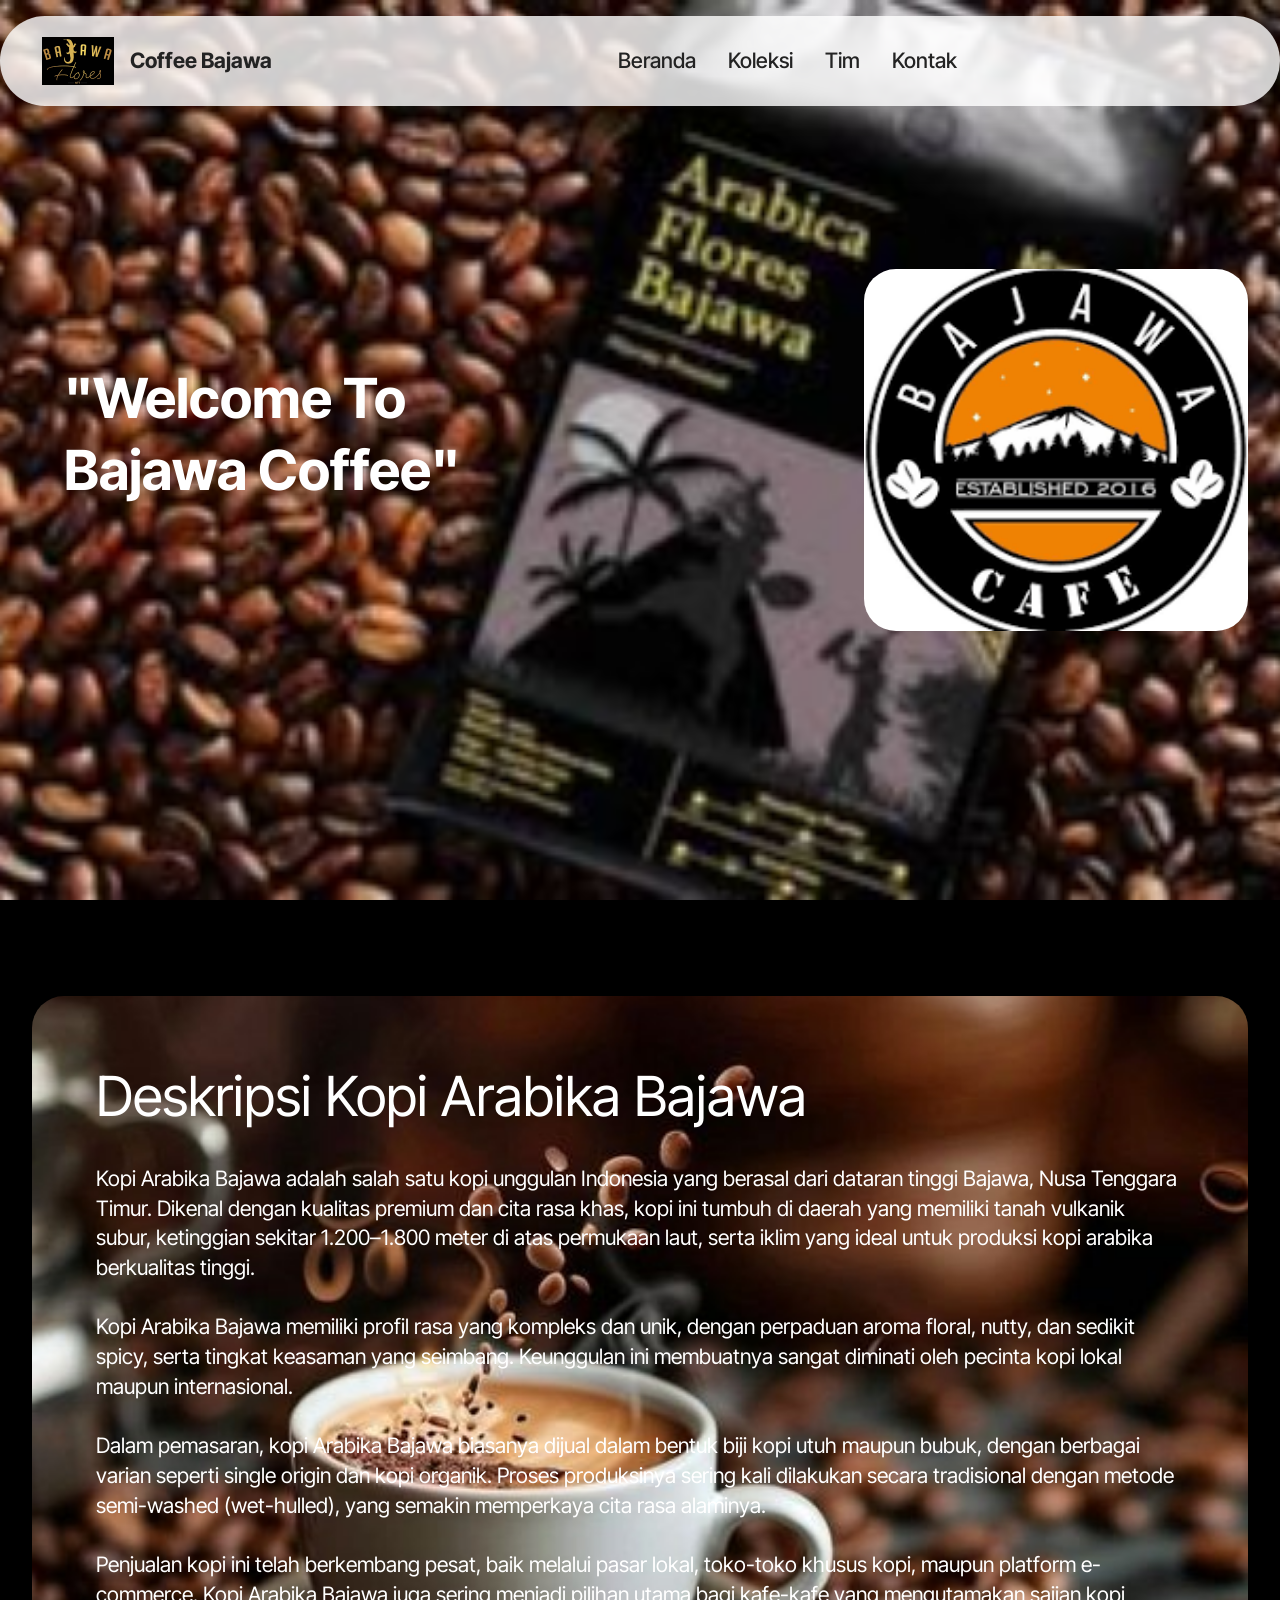
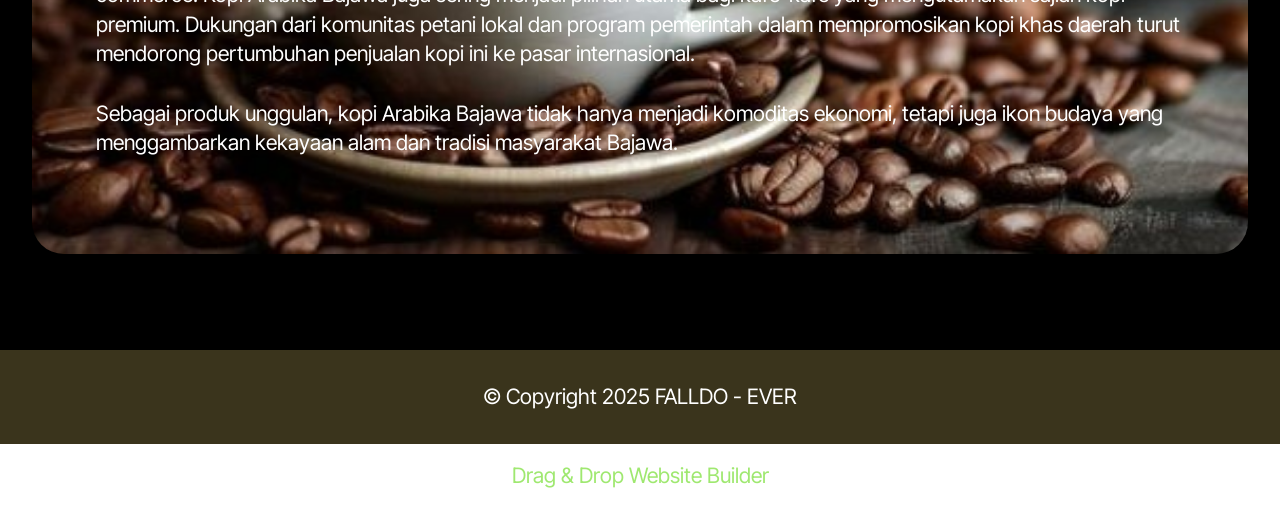
<file: index.html>
<!DOCTYPE html>
<html  >
<head>
  <!-- Site made with Mobirise Website Builder v5.9.24, https://mobirise.com -->
  <meta charset="UTF-8">
  <meta http-equiv="X-UA-Compatible" content="IE=edge">
  <meta name="generator" content="Mobirise v5.9.24, mobirise.com">
  <meta name="viewport" content="width=device-width, initial-scale=1, minimum-scale=1">
  <link rel="shortcut icon" href="assets/images/1.png" type="image/x-icon">
  <meta name="description" content="">
  
  
  <title>Home</title>
  <link rel="stylesheet" href="assets/web/assets/mobirise-icons2/mobirise2.css">
  <link rel="stylesheet" href="assets/bootstrap/css/bootstrap.min.css">
  <link rel="stylesheet" href="assets/bootstrap/css/bootstrap-grid.min.css">
  <link rel="stylesheet" href="assets/bootstrap/css/bootstrap-reboot.min.css">
  <link rel="stylesheet" href="assets/dropdown/css/style.css">
  <link rel="stylesheet" href="assets/theme/css/style.css">
  <link rel="preload" href="https://fonts.googleapis.com/css2?family=Inter+Tight:wght@400;700&display=swap&display=swap" as="style" onload="this.onload=null;this.rel='stylesheet'">
  <noscript><link rel="stylesheet" href="https://fonts.googleapis.com/css2?family=Inter+Tight:wght@400;700&display=swap&display=swap"></noscript>
  <link rel="preload" as="style" href="assets/mobirise/css/mbr-additional.css?v=gW2Omu"><link rel="stylesheet" href="assets/mobirise/css/mbr-additional.css?v=gW2Omu" type="text/css">

  
  
  
</head>
<body>
  
  <section data-bs-version="5.1" class="menu menu2 cid-uAMc9OG5xo" once="menu" id="menu02-3">
	

	<nav class="navbar navbar-dropdown navbar-fixed-top navbar-expand-lg">
		<div class="container">
			<div class="navbar-brand">
				<span class="navbar-logo">
					<a href="index.html">
						<img src="assets/images/1.png" alt="Mobirise Website Builder" style="height: 3rem;">
					</a>
				</span>
				<span class="navbar-caption-wrap"><a class="navbar-caption text-black text-primary display-4" href="index.html">Coffee Bajawa</a></span>
			</div>
			<button class="navbar-toggler" type="button" data-toggle="collapse" data-bs-toggle="collapse" data-target="#navbarSupportedContent" data-bs-target="#navbarSupportedContent" aria-controls="navbarNavAltMarkup" aria-expanded="false" aria-label="Toggle navigation">
				<div class="hamburger">
					<span></span>
					<span></span>
					<span></span>
					<span></span>
				</div>
			</button>
			<div class="collapse navbar-collapse" id="navbarSupportedContent">
				<ul class="navbar-nav nav-dropdown nav-right" data-app-modern-menu="true"><li class="nav-item"><a class="nav-link link text-black text-primary display-4" href="index.html">Beranda</a></li><li class="nav-item">
						<a class="nav-link link text-black text-primary display-4" href="page1.html" aria-expanded="false">Koleksi</a>
					</li>
					<li class="nav-item">
						<a class="nav-link link text-black text-primary display-4" href="page2.html">Tim</a>
					</li><li class="nav-item">
						<a class="nav-link link text-black text-primary display-4" href="page3.html">Kontak</a>
					</li></ul>
				
				
			</div>
		</div>
	</nav>
</section>

<section data-bs-version="5.1" class="header1 cid-uAMaqvHC6r mbr-fullscreen" id="header01-1">
	

	
	

	<div class="container">
		<div class="row justify-content-center">
			<div class="col-12 col-md-12 col-lg-4 image-wrapper">
				<img class="w-100" src="assets/images/download.png" alt="Mobirise Website Builder">
			</div>
			<div class="col-12 col-lg col-md-12">
				<div class="text-wrapper align-left">
					<h1 class="mbr-section-title mbr-fonts-style mb-4 display-2"><strong>"Welcome To</strong><br><strong>Bajawa Coffee"</strong></h1>
					
					
				</div>
			</div>
		</div>
	</div>
</section>

<section data-bs-version="5.1" class="header15 cid-uAMfK8FMJm" id="header15-9">
	

	
	
	<div class="container">
		<div class="row justify-content-center">
			<div class="card col-12 col-lg-12">
				<div class="card-wrapper wrap">
					<div class="card-box align-center">
						<h1 class="card-title mbr-fonts-style mb-4 display-2">Deskripsi Kopi Arabika Bajawa</h1>
						<p class="mbr-text mbr-fonts-style mb-4 display-7">Kopi Arabika Bajawa adalah salah satu kopi unggulan Indonesia yang berasal dari dataran tinggi Bajawa, Nusa Tenggara Timur. Dikenal dengan kualitas premium dan cita rasa khas, kopi ini tumbuh di daerah yang memiliki tanah vulkanik subur, ketinggian sekitar 1.200–1.800 meter di atas permukaan laut, serta iklim yang ideal untuk produksi kopi arabika berkualitas tinggi.
<br>
<br>Kopi Arabika Bajawa memiliki profil rasa yang kompleks dan unik, dengan perpaduan aroma floral, nutty, dan sedikit spicy, serta tingkat keasaman yang seimbang. Keunggulan ini membuatnya sangat diminati oleh pecinta kopi lokal maupun internasional.
<br>
<br>Dalam pemasaran, kopi Arabika Bajawa biasanya dijual dalam bentuk biji kopi utuh maupun bubuk, dengan berbagai varian seperti single origin dan kopi organik. Proses produksinya sering kali dilakukan secara tradisional dengan metode semi-washed (wet-hulled), yang semakin memperkaya cita rasa alaminya.
<br>
<br>Penjualan kopi ini telah berkembang pesat, baik melalui pasar lokal, toko-toko khusus kopi, maupun platform e-commerce. Kopi Arabika Bajawa juga sering menjadi pilihan utama bagi kafe-kafe yang mengutamakan sajian kopi premium. Dukungan dari komunitas petani lokal dan program pemerintah dalam mempromosikan kopi khas daerah turut mendorong pertumbuhan penjualan kopi ini ke pasar internasional.
<br>
<br>Sebagai produk unggulan, kopi Arabika Bajawa tidak hanya menjadi komoditas ekonomi, tetapi juga ikon budaya yang menggambarkan kekayaan alam dan tradisi masyarakat Bajawa.</p>
						
					</div>
				</div>
			</div>
		</div>
	</div>
</section>

<section data-bs-version="5.1" class="footer4 cid-uAMogsnRAL" once="footers" id="footer04-d">

    

    

    <div class="container">
        <div class="media-container-row align-center mbr-white">
            <div class="col-12">
                <p class="mbr-text mb-0 mbr-fonts-style display-7">
                    © Copyright 2025 FALLDO - EVER</p>
            </div>
        </div>
    </div>
</section><section class="display-7" style="padding: 0;align-items: center;justify-content: center;flex-wrap: wrap;    align-content: center;display: flex;position: relative;height: 4rem;"><a href="https://mobiri.se/3613854" style="flex: 1 1;height: 4rem;position: absolute;width: 100%;z-index: 1;"><img alt="" style="height: 4rem;" src="[data-uri]"></a><p style="margin: 0;text-align: center;" class="display-7">&#8204;</p><a style="z-index:1" href="https://mobirise.com/drag-drop-website-builder.html">Drag & Drop Website Builder</a></section><script src="assets/bootstrap/js/bootstrap.bundle.min.js"></script>  <script src="assets/smoothscroll/smooth-scroll.js"></script>  <script src="assets/ytplayer/index.js"></script>  <script src="assets/dropdown/js/navbar-dropdown.js"></script>  <script src="assets/theme/js/script.js"></script>  
  
  
</body>
</html>
</file>
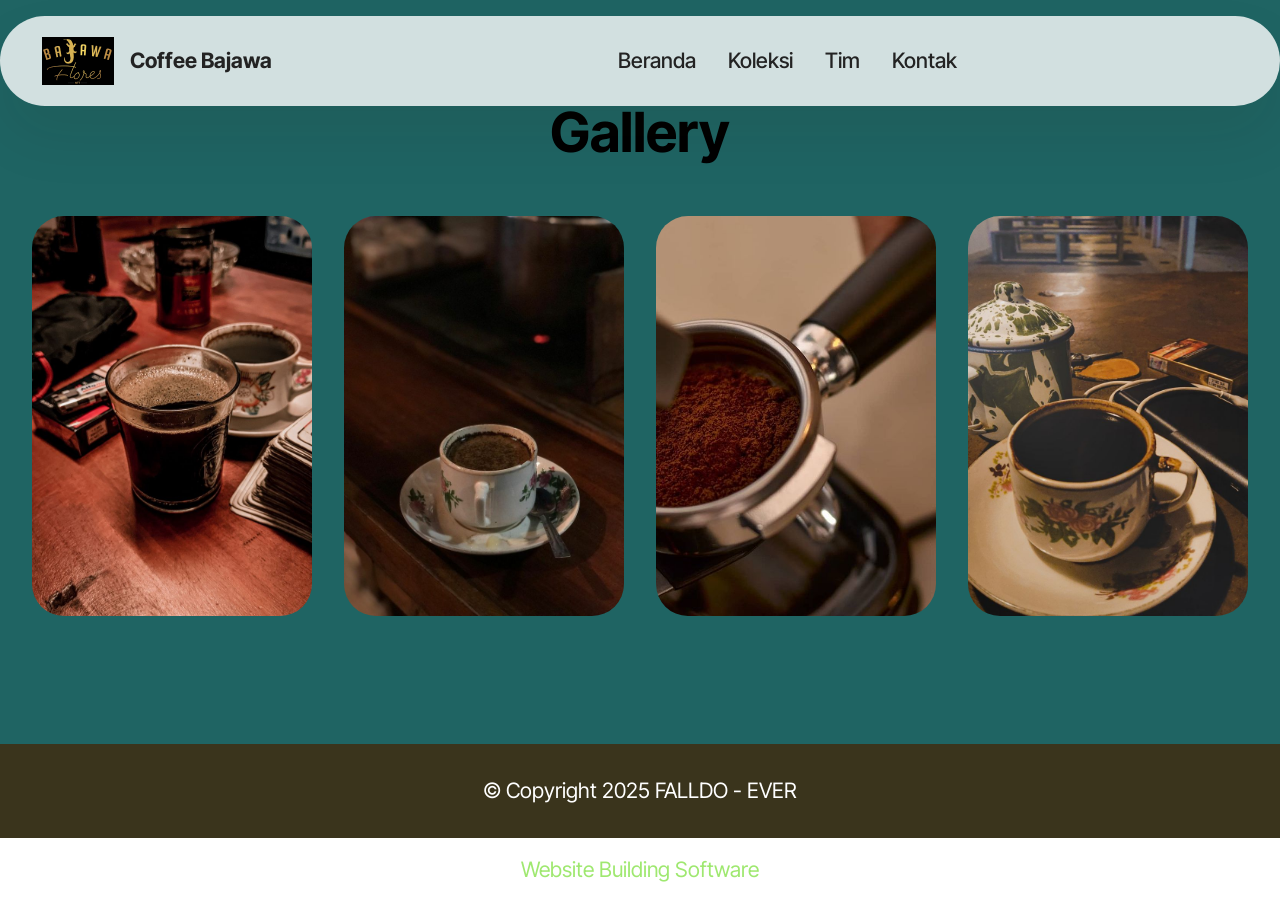
<file: page1.html>
<!DOCTYPE html>
<html  >
<head>
  <!-- Site made with Mobirise Website Builder v5.9.24, https://mobirise.com -->
  <meta charset="UTF-8">
  <meta http-equiv="X-UA-Compatible" content="IE=edge">
  <meta name="generator" content="Mobirise v5.9.24, mobirise.com">
  <meta name="viewport" content="width=device-width, initial-scale=1, minimum-scale=1">
  <link rel="shortcut icon" href="assets/images/1.png" type="image/x-icon">
  <meta name="description" content="">
  
  
  <title>About</title>
  <link rel="stylesheet" href="assets/web/assets/mobirise-icons2/mobirise2.css">
  <link rel="stylesheet" href="assets/bootstrap/css/bootstrap.min.css">
  <link rel="stylesheet" href="assets/bootstrap/css/bootstrap-grid.min.css">
  <link rel="stylesheet" href="assets/bootstrap/css/bootstrap-reboot.min.css">
  <link rel="stylesheet" href="assets/dropdown/css/style.css">
  <link rel="stylesheet" href="assets/theme/css/style.css">
  <link rel="preload" href="https://fonts.googleapis.com/css2?family=Inter+Tight:wght@400;700&display=swap&display=swap" as="style" onload="this.onload=null;this.rel='stylesheet'">
  <noscript><link rel="stylesheet" href="https://fonts.googleapis.com/css2?family=Inter+Tight:wght@400;700&display=swap&display=swap"></noscript>
  <link rel="preload" as="style" href="assets/mobirise/css/mbr-additional.css?v=wEfHeg"><link rel="stylesheet" href="assets/mobirise/css/mbr-additional.css?v=wEfHeg" type="text/css">

  
  
  
</head>
<body>
  
  <section data-bs-version="5.1" class="menu menu2 cid-uAMc9OG5xo" once="menu" id="menu02-5">
	

	<nav class="navbar navbar-dropdown navbar-fixed-top navbar-expand-lg">
		<div class="container">
			<div class="navbar-brand">
				<span class="navbar-logo">
					<a href="index.html">
						<img src="assets/images/1.png" alt="Mobirise Website Builder" style="height: 3rem;">
					</a>
				</span>
				<span class="navbar-caption-wrap"><a class="navbar-caption text-black text-primary display-4" href="index.html">Coffee Bajawa</a></span>
			</div>
			<button class="navbar-toggler" type="button" data-toggle="collapse" data-bs-toggle="collapse" data-target="#navbarSupportedContent" data-bs-target="#navbarSupportedContent" aria-controls="navbarNavAltMarkup" aria-expanded="false" aria-label="Toggle navigation">
				<div class="hamburger">
					<span></span>
					<span></span>
					<span></span>
					<span></span>
				</div>
			</button>
			<div class="collapse navbar-collapse" id="navbarSupportedContent">
				<ul class="navbar-nav nav-dropdown nav-right" data-app-modern-menu="true"><li class="nav-item"><a class="nav-link link text-black text-primary display-4" href="index.html">Beranda</a></li><li class="nav-item">
						<a class="nav-link link text-black text-primary display-4" href="page1.html" aria-expanded="false">Koleksi</a>
					</li>
					<li class="nav-item">
						<a class="nav-link link text-black text-primary display-4" href="page2.html">Tim</a>
					</li><li class="nav-item">
						<a class="nav-link link text-black text-primary display-4" href="page3.html">Kontak</a>
					</li></ul>
				
				
			</div>
		</div>
	</nav>
</section>

<section data-bs-version="5.1" class="gallery3 cid-uAMiYoO1dr" id="gallery03-a">
    
    
    <div class="container-fluid">
      <div class="row justify-content-center">
        <div class="col-12 content-head">
          <div class="mbr-section-head mb-5">
            <h4 class="mbr-section-title mbr-fonts-style align-center mb-0 display-2">
              <strong>Gallery</strong>
            </h4>
            
          </div>
        </div>
      </div>
      <div class="row">
        <div class="item features-image col-12 col-md-6 col-lg-3">
          <div class="item-wrapper">
            <div class="item-img">
              <img src="assets/images/coffe-time.jpg" alt="Mobirise Website Builder" title="" data-slide-to="0" data-bs-slide-to="0">
            </div>
            
          </div>
        </div>
        <div class="item features-image col-12 col-md-6 col-lg-3">
          <div class="item-wrapper">
            <div class="item-img">
              <img src="assets/images/kopi.jpg" alt="Mobirise Website Builder" title="" data-slide-to="1" data-bs-slide-to="1">
            </div>
            
          </div>
        </div>
        <div class="item features-image col-12 col-md-6 col-lg-3">
          <div class="item-wrapper">
            <div class="item-img">
              <img src="assets/images/kopi-lasi.jpg" alt="Mobirise Website Builder" title="" data-slide-to="2" data-bs-slide-to="2">
            </div>
            
          </div>
        </div>
        <div class="item features-image col-12 col-md-6 col-lg-3">
          <div class="item-wrapper">
            <div class="item-img">
              <img src="assets/images/6e9d6181-9788-4c70-bece-21c8b3c07373.jpg" alt="Mobirise Website Builder" title="" data-slide-to="3" data-bs-slide-to="3">
            </div>
            
          </div>
        </div>
      </div>
    </div>
  </section>

<section data-bs-version="5.1" class="footer4 cid-uAMogsnRAL" once="footers" id="footer04-d">

    

    

    <div class="container">
        <div class="media-container-row align-center mbr-white">
            <div class="col-12">
                <p class="mbr-text mb-0 mbr-fonts-style display-7">
                    © Copyright 2025 FALLDO - EVER</p>
            </div>
        </div>
    </div>
</section><section class="display-7" style="padding: 0;align-items: center;justify-content: center;flex-wrap: wrap;    align-content: center;display: flex;position: relative;height: 4rem;"><a href="https://mobiri.se/3613854" style="flex: 1 1;height: 4rem;position: absolute;width: 100%;z-index: 1;"><img alt="" style="height: 4rem;" src="[data-uri]"></a><p style="margin: 0;text-align: center;" class="display-7">&#8204;</p><a style="z-index:1" href="https://mobirise.com"> Website Building Software</a></section><script src="assets/bootstrap/js/bootstrap.bundle.min.js"></script>  <script src="assets/smoothscroll/smooth-scroll.js"></script>  <script src="assets/ytplayer/index.js"></script>  <script src="assets/dropdown/js/navbar-dropdown.js"></script>  <script src="assets/theme/js/script.js"></script>  
  
  
</body>
</html>
</file>
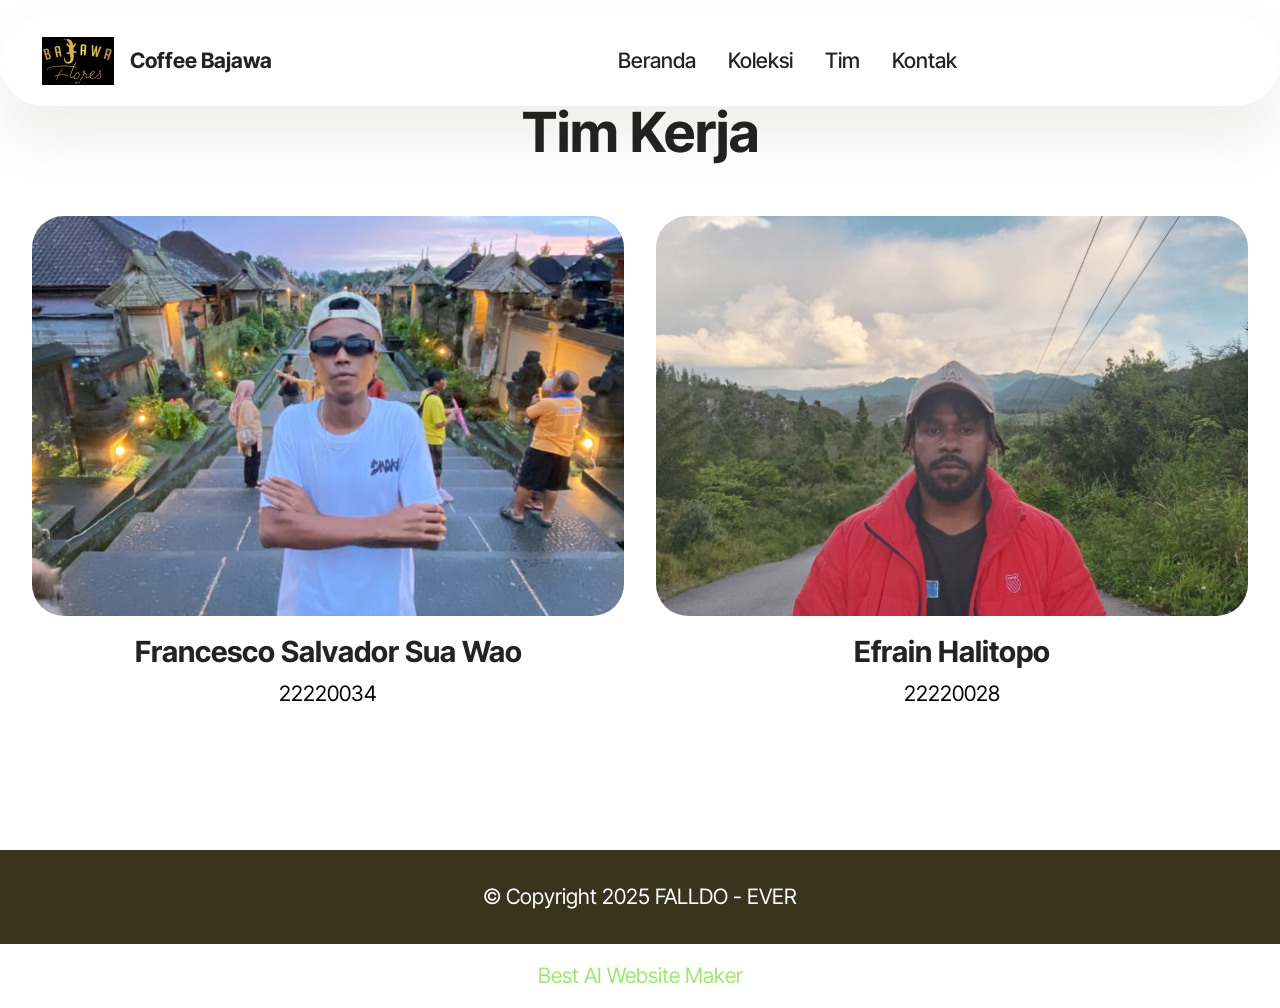
<file: page2.html>
<!DOCTYPE html>
<html  >
<head>
  <!-- Site made with Mobirise Website Builder v5.9.24, https://mobirise.com -->
  <meta charset="UTF-8">
  <meta http-equiv="X-UA-Compatible" content="IE=edge">
  <meta name="generator" content="Mobirise v5.9.24, mobirise.com">
  <meta name="viewport" content="width=device-width, initial-scale=1, minimum-scale=1">
  <link rel="shortcut icon" href="assets/images/1.png" type="image/x-icon">
  <meta name="description" content="">
  
  
  <title>Services</title>
  <link rel="stylesheet" href="assets/web/assets/mobirise-icons2/mobirise2.css">
  <link rel="stylesheet" href="assets/bootstrap/css/bootstrap.min.css">
  <link rel="stylesheet" href="assets/bootstrap/css/bootstrap-grid.min.css">
  <link rel="stylesheet" href="assets/bootstrap/css/bootstrap-reboot.min.css">
  <link rel="stylesheet" href="assets/dropdown/css/style.css">
  <link rel="stylesheet" href="assets/theme/css/style.css">
  <link rel="preload" href="https://fonts.googleapis.com/css2?family=Inter+Tight:wght@400;700&display=swap&display=swap" as="style" onload="this.onload=null;this.rel='stylesheet'">
  <noscript><link rel="stylesheet" href="https://fonts.googleapis.com/css2?family=Inter+Tight:wght@400;700&display=swap&display=swap"></noscript>
  <link rel="preload" as="style" href="assets/mobirise/css/mbr-additional.css?v=zG0lal"><link rel="stylesheet" href="assets/mobirise/css/mbr-additional.css?v=zG0lal" type="text/css">

  
  
  
</head>
<body>
  
  <section data-bs-version="5.1" class="menu menu2 cid-uAMc9OG5xo" once="menu" id="menu02-6">
	

	<nav class="navbar navbar-dropdown navbar-fixed-top navbar-expand-lg">
		<div class="container">
			<div class="navbar-brand">
				<span class="navbar-logo">
					<a href="index.html">
						<img src="assets/images/1.png" alt="Mobirise Website Builder" style="height: 3rem;">
					</a>
				</span>
				<span class="navbar-caption-wrap"><a class="navbar-caption text-black text-primary display-4" href="index.html">Coffee Bajawa</a></span>
			</div>
			<button class="navbar-toggler" type="button" data-toggle="collapse" data-bs-toggle="collapse" data-target="#navbarSupportedContent" data-bs-target="#navbarSupportedContent" aria-controls="navbarNavAltMarkup" aria-expanded="false" aria-label="Toggle navigation">
				<div class="hamburger">
					<span></span>
					<span></span>
					<span></span>
					<span></span>
				</div>
			</button>
			<div class="collapse navbar-collapse" id="navbarSupportedContent">
				<ul class="navbar-nav nav-dropdown nav-right" data-app-modern-menu="true"><li class="nav-item"><a class="nav-link link text-black text-primary display-4" href="index.html">Beranda</a></li><li class="nav-item">
						<a class="nav-link link text-black text-primary display-4" href="page1.html" aria-expanded="false">Koleksi</a>
					</li>
					<li class="nav-item">
						<a class="nav-link link text-black text-primary display-4" href="page2.html">Tim</a>
					</li><li class="nav-item">
						<a class="nav-link link text-black text-primary display-4" href="page3.html">Kontak</a>
					</li></ul>
				
				
			</div>
		</div>
	</nav>
</section>

<section data-bs-version="5.1" class="people03 cid-uAMknpVL3n" id="people03-b">
	
	
	<div class="container">
		<div class="row justify-content-center">
			<div class="col-12 content-head">
				<div class="mbr-section-head mb-5">
					<h4 class="mbr-section-title mbr-fonts-style align-center mb-0 display-2">
						<strong>Tim Kerja</strong></h4>
					
				</div>
			</div>
		</div>
		<div class="row">
			<div class="item features-image col-12 col-md-6 col-lg-6">
				<div class="item-wrapper">
					<div class="item-img mb-3">
						<img src="assets/images/whatsapp-image-2025-01-24-at-00.56.09-1.jpeg" alt="Mobirise Website Builder" title="">
					</div>
					<div class="item-content align-left">
						<h5 class="item-title mbr-fonts-style display-5"><strong>Francesco Salvador Sua Wao</strong></h5>
						<h6 class="item-subtitle mbr-fonts-style mb-3 display-7">22220034</h6>
						
					</div>
					
				</div>
			</div>
			<div class="item features-image col-12 col-md-6 col-lg-6">
				<div class="item-wrapper">
					<div class="item-img mb-3">
						<img src="assets/images/whatsapp-image-2025-01-24-at-13.59.15.jpeg" alt="Mobirise Website Builder" title="">
					</div>
					<div class="item-content align-left">
						<h5 class="item-title mbr-fonts-style display-5"><strong>Efrain Halitopo</strong></h5>
						<h6 class="item-subtitle mbr-fonts-style mb-3 display-7">22220028</h6>
						
					</div>
					
				</div>
			</div>
			
		</div>
	</div>
</section>

<section data-bs-version="5.1" class="footer4 cid-uAMogsnRAL" once="footers" id="footer04-d">

    

    

    <div class="container">
        <div class="media-container-row align-center mbr-white">
            <div class="col-12">
                <p class="mbr-text mb-0 mbr-fonts-style display-7">
                    © Copyright 2025 FALLDO - EVER</p>
            </div>
        </div>
    </div>
</section><section class="display-7" style="padding: 0;align-items: center;justify-content: center;flex-wrap: wrap;    align-content: center;display: flex;position: relative;height: 4rem;"><a href="https://mobiri.se/3613854" style="flex: 1 1;height: 4rem;position: absolute;width: 100%;z-index: 1;"><img alt="" style="height: 4rem;" src="[data-uri]"></a><p style="margin: 0;text-align: center;" class="display-7">&#8204;</p><a style="z-index:1" href="https://mobirise.com/builder/ai-website-maker.html">Best AI Website Maker</a></section><script src="assets/bootstrap/js/bootstrap.bundle.min.js"></script>  <script src="assets/smoothscroll/smooth-scroll.js"></script>  <script src="assets/ytplayer/index.js"></script>  <script src="assets/dropdown/js/navbar-dropdown.js"></script>  <script src="assets/theme/js/script.js"></script>  
  
  
</body>
</html>
</file>
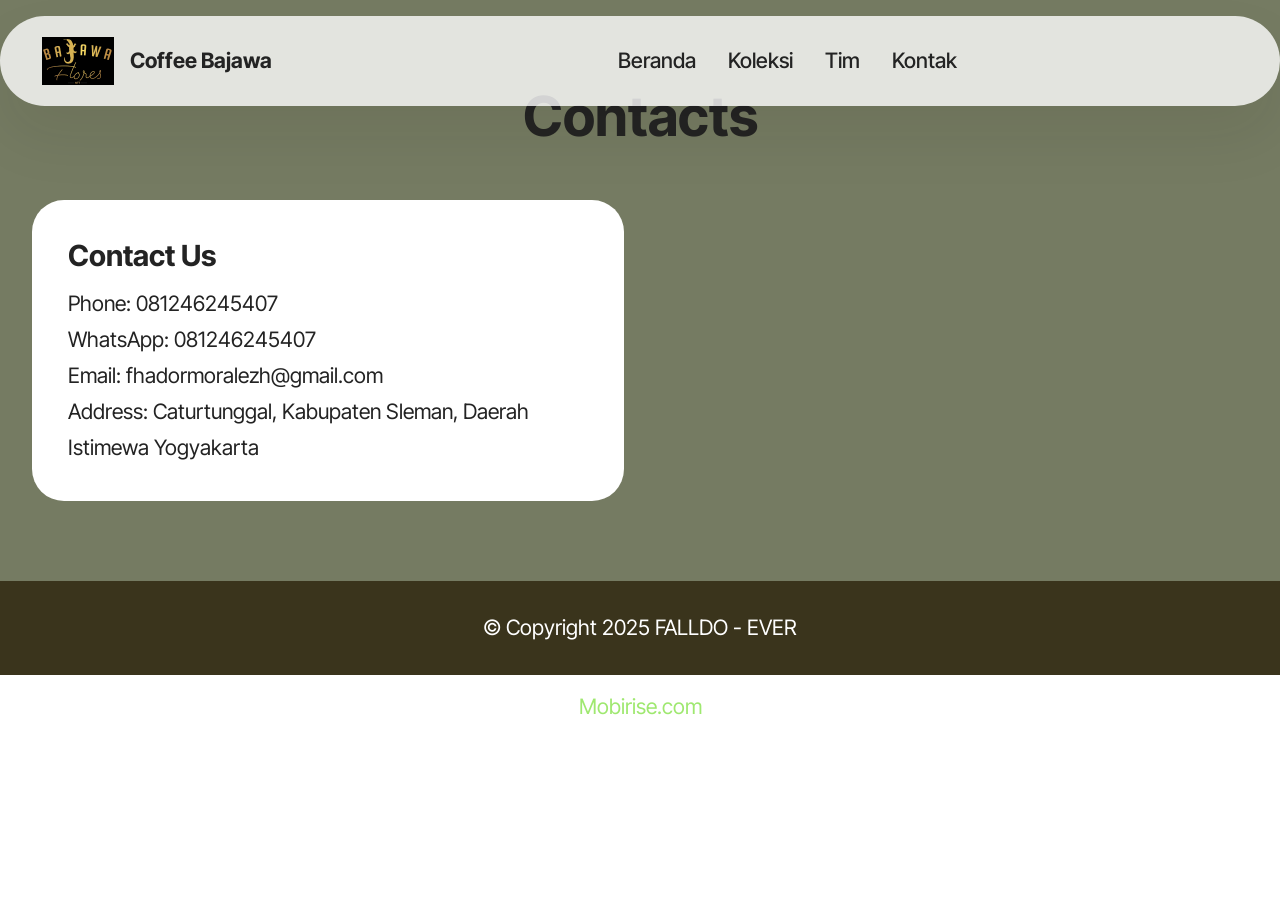
<file: page3.html>
<!DOCTYPE html>
<html  >
<head>
  <!-- Site made with Mobirise Website Builder v5.9.24, https://mobirise.com -->
  <meta charset="UTF-8">
  <meta http-equiv="X-UA-Compatible" content="IE=edge">
  <meta name="generator" content="Mobirise v5.9.24, mobirise.com">
  <meta name="viewport" content="width=device-width, initial-scale=1, minimum-scale=1">
  <link rel="shortcut icon" href="assets/images/1.png" type="image/x-icon">
  <meta name="description" content="">
  
  
  <title>Contacts</title>
  <link rel="stylesheet" href="assets/web/assets/mobirise-icons2/mobirise2.css">
  <link rel="stylesheet" href="assets/bootstrap/css/bootstrap.min.css">
  <link rel="stylesheet" href="assets/bootstrap/css/bootstrap-grid.min.css">
  <link rel="stylesheet" href="assets/bootstrap/css/bootstrap-reboot.min.css">
  <link rel="stylesheet" href="assets/dropdown/css/style.css">
  <link rel="stylesheet" href="assets/theme/css/style.css">
  <link rel="preload" href="https://fonts.googleapis.com/css2?family=Inter+Tight:wght@400;700&display=swap&display=swap" as="style" onload="this.onload=null;this.rel='stylesheet'">
  <noscript><link rel="stylesheet" href="https://fonts.googleapis.com/css2?family=Inter+Tight:wght@400;700&display=swap&display=swap"></noscript>
  <link rel="preload" as="style" href="assets/mobirise/css/mbr-additional.css?v=2ou5aN"><link rel="stylesheet" href="assets/mobirise/css/mbr-additional.css?v=2ou5aN" type="text/css">

  
  
  
</head>
<body>
  
  <section data-bs-version="5.1" class="menu menu2 cid-uAMc9OG5xo" once="menu" id="menu02-7">
	

	<nav class="navbar navbar-dropdown navbar-fixed-top navbar-expand-lg">
		<div class="container">
			<div class="navbar-brand">
				<span class="navbar-logo">
					<a href="index.html">
						<img src="assets/images/1.png" alt="Mobirise Website Builder" style="height: 3rem;">
					</a>
				</span>
				<span class="navbar-caption-wrap"><a class="navbar-caption text-black text-primary display-4" href="index.html">Coffee Bajawa</a></span>
			</div>
			<button class="navbar-toggler" type="button" data-toggle="collapse" data-bs-toggle="collapse" data-target="#navbarSupportedContent" data-bs-target="#navbarSupportedContent" aria-controls="navbarNavAltMarkup" aria-expanded="false" aria-label="Toggle navigation">
				<div class="hamburger">
					<span></span>
					<span></span>
					<span></span>
					<span></span>
				</div>
			</button>
			<div class="collapse navbar-collapse" id="navbarSupportedContent">
				<ul class="navbar-nav nav-dropdown nav-right" data-app-modern-menu="true"><li class="nav-item"><a class="nav-link link text-black text-primary display-4" href="index.html">Beranda</a></li><li class="nav-item">
						<a class="nav-link link text-black text-primary display-4" href="page1.html" aria-expanded="false">Koleksi</a>
					</li>
					<li class="nav-item">
						<a class="nav-link link text-black text-primary display-4" href="page2.html">Tim</a>
					</li><li class="nav-item">
						<a class="nav-link link text-black text-primary display-4" href="page3.html">Kontak</a>
					</li></ul>
				
				
			</div>
		</div>
	</nav>
</section>

<section data-bs-version="5.1" class="contacts02 map1 cid-uAMledRi8C" id="contacts02-c">

    

    
    <div class="container">
        <div class="row justify-content-center">
            <div class="col-12 content-head">
                <div class="mbr-section-head mb-5">
                    <h3 class="mbr-section-title mbr-fonts-style align-center mb-0 display-2">
                        <strong>Contacts</strong>
                    </h3>
                    
                </div>
            </div>
        </div>
        <div class="row justify-content-center">
            <div class="card col-12 col-md-12 col-lg-6">
                <div class="card-wrapper">
                    <div class="text-wrapper">
                        <h5 class="cardTitle mbr-fonts-style mb-2 display-5">
                            <strong>Contact Us</strong>
                        </h5>
                        <ul class="list mbr-fonts-style display-7">
                            <li class="mbr-text item-wrap">Phone: 081246245407</li>
                            <li class="mbr-text item-wrap">WhatsApp: 081246245407</li>
                            <li class="mbr-text item-wrap">Email: fhadormoralezh@gmail.com</li>
                            <li class="mbr-text item-wrap">Address: Caturtunggal, Kabupaten Sleman, Daerah Istimewa Yogyakarta</li>
                        </ul>
                    </div>
                </div>
            </div>
            <div class="map-wrapper col-md-12 col-lg-6">
                <div class="google-map"><iframe frameborder="0" style="border:0" src="https://www.google.com/maps/embed?pb=!1m17!1m12!1m3!1d3953.1213658624547!2d110.40425297500485!3d-7.776953792242598!2m3!1f0!2f0!3f0!3m2!1i1024!2i768!4f13.1!3m2!1m1!2zN8KwNDYnMzcuMCJTIDExMMKwMjQnMjQuNiJF!5e0!3m2!1sid!2sid!4v1737702297725!5m2!1sid!2sid" allowfullscreen=""></iframe></div>
            </div>
        </div>
    </div>
</section>

<section data-bs-version="5.1" class="footer4 cid-uAMogsnRAL" once="footers" id="footer04-d">

    

    

    <div class="container">
        <div class="media-container-row align-center mbr-white">
            <div class="col-12">
                <p class="mbr-text mb-0 mbr-fonts-style display-7">
                    © Copyright 2025 FALLDO - EVER</p>
            </div>
        </div>
    </div>
</section><section class="display-7" style="padding: 0;align-items: center;justify-content: center;flex-wrap: wrap;    align-content: center;display: flex;position: relative;height: 4rem;"><a href="https://mobiri.se/3613854" style="flex: 1 1;height: 4rem;position: absolute;width: 100%;z-index: 1;"><img alt="" style="height: 4rem;" src="[data-uri]"></a><p style="margin: 0;text-align: center;" class="display-7">&#8204;</p><a style="z-index:1" href="https://mobirise.com">Mobirise.com </a></section><script src="assets/bootstrap/js/bootstrap.bundle.min.js"></script>  <script src="assets/smoothscroll/smooth-scroll.js"></script>  <script src="assets/ytplayer/index.js"></script>  <script src="assets/dropdown/js/navbar-dropdown.js"></script>  <script src="assets/theme/js/script.js"></script>  
  
  
</body>
</html>
</file>
<file: assets/web/assets/mobirise-icons2/mobirise2.css>
@font-face {
  font-family: 'Moririse2';
  font-display: swap;
  src:  url('mobirise2.eot?f2bix4');
  src:  url('mobirise2.eot?f2bix4#iefix') format('embedded-opentype'),
    url('mobirise2.ttf?f2bix4') format('truetype'),
    url('mobirise2.woff?f2bix4') format('woff'),
    url('mobirise2.svg?f2bix4#mobirise2') format('svg');
  font-weight: normal;
  font-style: normal;
}

[class^="mobi-"], [class*=" mobi-"] {
  /* use !important to prevent issues with browser extensions that change fonts */
  font-family: 'Moririse2' !important;
  speak: none;
  font-style: normal;
  font-weight: normal;
  font-variant: normal;
  text-transform: none;
  line-height: 1;

  /* Better Font Rendering =========== */
  -webkit-font-smoothing: antialiased;
  -moz-osx-font-smoothing: grayscale;
}

.mobi-mbri-add-submenu:before {
  content: "\e900";
}
.mobi-mbri-alert:before {
  content: "\e901";
}
.mobi-mbri-align-center:before {
  content: "\e902";
}
.mobi-mbri-align-justify:before {
  content: "\e903";
}
.mobi-mbri-align-left:before {
  content: "\e904";
}
.mobi-mbri-align-right:before {
  content: "\e905";
}
.mobi-mbri-android:before {
  content: "\e906";
}
.mobi-mbri-apple:before {
  content: "\e907";
}
.mobi-mbri-arrow-down:before {
  content: "\e908";
}
.mobi-mbri-arrow-next:before {
  content: "\e909";
}
.mobi-mbri-arrow-prev:before {
  content: "\e90a";
}
.mobi-mbri-arrow-up:before {
  content: "\e90b";
}
.mobi-mbri-bold:before {
  content: "\e90c";
}
.mobi-mbri-bookmark:before {
  content: "\e90d";
}
.mobi-mbri-bootstrap:before {
  content: "\e90e";
}
.mobi-mbri-briefcase:before {
  content: "\e90f";
}
.mobi-mbri-browse:before {
  content: "\e910";
}
.mobi-mbri-bulleted-list:before {
  content: "\e911";
}
.mobi-mbri-calendar:before {
  content: "\e912";
}
.mobi-mbri-camera:before {
  content: "\e913";
}
.mobi-mbri-cart-add:before {
  content: "\e914";
}
.mobi-mbri-cart-full:before {
  content: "\e915";
}
.mobi-mbri-cash:before {
  content: "\e916";
}
.mobi-mbri-change-style:before {
  content: "\e917";
}
.mobi-mbri-chat:before {
  content: "\e918";
}
.mobi-mbri-clock:before {
  content: "\e919";
}
.mobi-mbri-close:before {
  content: "\e91a";
}
.mobi-mbri-cloud:before {
  content: "\e91b";
}
.mobi-mbri-code:before {
  content: "\e91c";
}
.mobi-mbri-contact-form:before {
  content: "\e91d";
}
.mobi-mbri-credit-card:before {
  content: "\e91e";
}
.mobi-mbri-cursor-click:before {
  content: "\e91f";
}
.mobi-mbri-cust-feedback:before {
  content: "\e920";
}
.mobi-mbri-database:before {
  content: "\e921";
}
.mobi-mbri-delivery:before {
  content: "\e922";
}
.mobi-mbri-desktop:before {
  content: "\e923";
}
.mobi-mbri-devices:before {
  content: "\e924";
}
.mobi-mbri-down:before {
  content: "\e925";
}
.mobi-mbri-download-2:before {
  content: "\e926";
}
.mobi-mbri-download:before {
  content: "\e927";
}
.mobi-mbri-drag-n-drop-2:before {
  content: "\e928";
}
.mobi-mbri-drag-n-drop:before {
  content: "\e929";
}
.mobi-mbri-edit-2:before {
  content: "\e92a";
}
.mobi-mbri-edit:before {
  content: "\e92b";
}
.mobi-mbri-error:before {
  content: "\e92c";
}
.mobi-mbri-extension:before {
  content: "\e92d";
}
.mobi-mbri-features:before {
  content: "\e92e";
}
.mobi-mbri-file:before {
  content: "\e92f";
}
.mobi-mbri-flag:before {
  content: "\e930";
}
.mobi-mbri-folder:before {
  content: "\e931";
}
.mobi-mbri-gift:before {
  content: "\e932";
}
.mobi-mbri-github:before {
  content: "\e933";
}
.mobi-mbri-globe-2:before {
  content: "\e934";
}
.mobi-mbri-globe:before {
  content: "\e935";
}
.mobi-mbri-growing-chart:before {
  content: "\e936";
}
.mobi-mbri-hearth:before {
  content: "\e937";
}
.mobi-mbri-help:before {
  content: "\e938";
}
.mobi-mbri-home:before {
  content: "\e939";
}
.mobi-mbri-hot-cup:before {
  content: "\e93a";
}
.mobi-mbri-idea:before {
  content: "\e93b";
}
.mobi-mbri-image-gallery:before {
  content: "\e93c";
}
.mobi-mbri-image-slider:before {
  content: "\e93d";
}
.mobi-mbri-info:before {
  content: "\e93e";
}
.mobi-mbri-italic:before {
  content: "\e93f";
}
.mobi-mbri-key:before {
  content: "\e940";
}
.mobi-mbri-laptop:before {
  content: "\e941";
}
.mobi-mbri-layers:before {
  content: "\e942";
}
.mobi-mbri-left-right:before {
  content: "\e943";
}
.mobi-mbri-left:before {
  content: "\e944";
}
.mobi-mbri-letter:before {
  content: "\e945";
}
.mobi-mbri-like:before {
  content: "\e946";
}
.mobi-mbri-link:before {
  content: "\e947";
}
.mobi-mbri-lock:before {
  content: "\e948";
}
.mobi-mbri-login:before {
  content: "\e949";
}
.mobi-mbri-logout:before {
  content: "\e94a";
}
.mobi-mbri-magic-stick:before {
  content: "\e94b";
}
.mobi-mbri-map-pin:before {
  content: "\e94c";
}
.mobi-mbri-menu:before {
  content: "\e94d";
}
.mobi-mbri-mobile-2:before {
  content: "\e94e";
}
.mobi-mbri-mobile-horizontal:before {
  content: "\e94f";
}
.mobi-mbri-mobile:before {
  content: "\e950";
}
.mobi-mbri-mobirise:before {
  content: "\e951";
}
.mobi-mbri-more-horizontal:before {
  content: "\e952";
}
.mobi-mbri-more-vertical:before {
  content: "\e953";
}
.mobi-mbri-music:before {
  content: "\e954";
}
.mobi-mbri-new-file:before {
  content: "\e955";
}
.mobi-mbri-numbered-list:before {
  content: "\e956";
}
.mobi-mbri-opened-folder:before {
  content: "\e957";
}
.mobi-mbri-pages:before {
  content: "\e958";
}
.mobi-mbri-paper-plane:before {
  content: "\e959";
}
.mobi-mbri-paperclip:before {
  content: "\e95a";
}
.mobi-mbri-phone:before {
  content: "\e95b";
}
.mobi-mbri-photo:before {
  content: "\e95c";
}
.mobi-mbri-photos:before {
  content: "\e95d";
}
.mobi-mbri-pin:before {
  content: "\e95e";
}
.mobi-mbri-play:before {
  content: "\e95f";
}
.mobi-mbri-plus:before {
  content: "\e960";
}
.mobi-mbri-preview:before {
  content: "\e961";
}
.mobi-mbri-print:before {
  content: "\e962";
}
.mobi-mbri-protect:before {
  content: "\e963";
}
.mobi-mbri-question:before {
  content: "\e964";
}
.mobi-mbri-quote-left:before {
  content: "\e965";
}
.mobi-mbri-quote-right:before {
  content: "\e966";
}
.mobi-mbri-redo:before {
  content: "\e967";
}
.mobi-mbri-refresh:before {
  content: "\e968";
}
.mobi-mbri-responsive-2:before {
  content: "\e969";
}
.mobi-mbri-responsive:before {
  content: "\e96a";
}
.mobi-mbri-right:before {
  content: "\e96b";
}
.mobi-mbri-rocket:before {
  content: "\e96c";
}
.mobi-mbri-sad-face:before {
  content: "\e96d";
}
.mobi-mbri-sale:before {
  content: "\e96e";
}
.mobi-mbri-save:before {
  content: "\e96f";
}
.mobi-mbri-search:before {
  content: "\e970";
}
.mobi-mbri-setting-2:before {
  content: "\e971";
}
.mobi-mbri-setting-3:before {
  content: "\e972";
}
.mobi-mbri-setting:before {
  content: "\e973";
}
.mobi-mbri-share:before {
  content: "\e974";
}
.mobi-mbri-shopping-bag:before {
  content: "\e975";
}
.mobi-mbri-shopping-basket:before {
  content: "\e976";
}
.mobi-mbri-shopping-cart:before {
  content: "\e977";
}
.mobi-mbri-sites:before {
  content: "\e978";
}
.mobi-mbri-smile-face:before {
  content: "\e979";
}
.mobi-mbri-speed:before {
  content: "\e97a";
}
.mobi-mbri-star:before {
  content: "\e97b";
}
.mobi-mbri-success:before {
  content: "\e97c";
}
.mobi-mbri-sun:before {
  content: "\e97d";
}
.mobi-mbri-sun2:before {
  content: "\e97e";
}
.mobi-mbri-tablet-vertical:before {
  content: "\e97f";
}
.mobi-mbri-tablet:before {
  content: "\e980";
}
.mobi-mbri-target:before {
  content: "\e981";
}
.mobi-mbri-timer:before {
  content: "\e982";
}
.mobi-mbri-to-ftp:before {
  content: "\e983";
}
.mobi-mbri-to-local-drive:before {
  content: "\e984";
}
.mobi-mbri-touch-swipe:before {
  content: "\e985";
}
.mobi-mbri-touch:before {
  content: "\e986";
}
.mobi-mbri-trash:before {
  content: "\e987";
}
.mobi-mbri-underline:before {
  content: "\e988";
}
.mobi-mbri-undo:before {
  content: "\e989";
}
.mobi-mbri-unlink:before {
  content: "\e98a";
}
.mobi-mbri-unlock:before {
  content: "\e98b";
}
.mobi-mbri-up-down:before {
  content: "\e98c";
}
.mobi-mbri-up:before {
  content: "\e98d";
}
.mobi-mbri-update:before {
  content: "\e98e";
}
.mobi-mbri-upload-2:before {
  content: "\e98f";
}
.mobi-mbri-upload:before {
  content: "\e990";
}
.mobi-mbri-user-2:before {
  content: "\e991";
}
.mobi-mbri-user:before {
  content: "\e992";
}
.mobi-mbri-users:before {
  content: "\e993";
}
.mobi-mbri-video-play:before {
  content: "\e994";
}
.mobi-mbri-video:before {
  content: "\e995";
}
.mobi-mbri-watch:before {
  content: "\e996";
}
.mobi-mbri-website-theme-2:before {
  content: "\e997";
}
.mobi-mbri-website-theme:before {
  content: "\e998";
}
.mobi-mbri-wifi:before {
  content: "\e999";
}
.mobi-mbri-windows:before {
  content: "\e99a";
}
.mobi-mbri-zoom-in:before {
  content: "\e99b";
}
.mobi-mbri-zoom-out:before {
  content: "\e99c";
}
</file>
<file: assets/dropdown/css/style.css>
.navbar-dropdown {
  left: 0;
  padding: 0;
  position: absolute;
  right: 0;
  top: 0;
  transition: all 0.45s ease;
  z-index: 1030;
  background: #282828; }
  .navbar-dropdown .navbar-logo {
    margin-right: 0.8rem;
    transition: margin 0.3s ease-in-out;
    vertical-align: middle; }
    .navbar-dropdown .navbar-logo img {
      height: 3.125rem;
      transition: all 0.3s ease-in-out; }
    .navbar-dropdown .navbar-logo.mbr-iconfont {
      font-size: 3.125rem;
      line-height: 3.125rem; }
  .navbar-dropdown .navbar-caption {
    font-weight: 700;
    white-space: normal;
    vertical-align: -4px;
    line-height: 3.125rem !important; }
    .navbar-dropdown .navbar-caption, .navbar-dropdown .navbar-caption:hover {
      color: inherit;
      text-decoration: none; }
  .navbar-dropdown .mbr-iconfont + .navbar-caption {
    vertical-align: -1px; }
  .navbar-dropdown.navbar-fixed-top {
    position: fixed; }
  .navbar-dropdown .navbar-brand span {
    vertical-align: -4px; }
  .navbar-dropdown.bg-color.transparent {
    background: none; }
  .navbar-dropdown.navbar-short .navbar-brand {
    padding: 0.625rem 0; }
    .navbar-dropdown.navbar-short .navbar-brand span {
      vertical-align: -1px; }
  .navbar-dropdown.navbar-short .navbar-caption {
    line-height: 2.375rem !important;
    vertical-align: -2px; }
  .navbar-dropdown.navbar-short .navbar-logo {
    margin-right: 0.5rem; }
    .navbar-dropdown.navbar-short .navbar-logo img {
      height: 2.375rem; }
    .navbar-dropdown.navbar-short .navbar-logo.mbr-iconfont {
      font-size: 2.375rem;
      line-height: 2.375rem; }
  .navbar-dropdown.navbar-short .mbr-table-cell {
    height: 3.625rem; }
  .navbar-dropdown .navbar-close {
    left: 0.6875rem;
    position: fixed;
    top: 0.75rem;
    z-index: 1000; }
  .navbar-dropdown .hamburger-icon {
    content: "";
    display: inline-block;
    vertical-align: middle;
    width: 16px;
    -webkit-box-shadow: 0 -6px 0 1px #282828,0 0 0 1px #282828,0 6px 0 1px #282828;
    -moz-box-shadow: 0 -6px 0 1px #282828,0 0 0 1px #282828,0 6px 0 1px #282828;
    box-shadow: 0 -6px 0 1px #282828,0 0 0 1px #282828,0 6px 0 1px #282828; }

.dropdown-menu .dropdown-toggle[data-toggle="dropdown-submenu"]::after {
  border-bottom: 0.35em solid transparent;
  border-left: 0.35em solid;
  border-right: 0;
  border-top: 0.35em solid transparent;
  margin-left: 0.3rem; }

.dropdown-menu .dropdown-item:focus {
  outline: 0; }

.nav-dropdown {
  font-size: 0.75rem;
  font-weight: 500;
  height: auto !important; }
  .nav-dropdown .nav-btn {
    padding-left: 1rem; }
  .nav-dropdown .link {
    margin: .667em 1.667em;
    font-weight: 500;
    padding: 0;
    transition: color .2s ease-in-out; }
    .nav-dropdown .link.dropdown-toggle {
      margin-right: 2.583em; }
      .nav-dropdown .link.dropdown-toggle::after {
        margin-left: .25rem;
        border-top: 0.35em solid;
        border-right: 0.35em solid transparent;
        border-left: 0.35em solid transparent;
        border-bottom: 0; }
      .nav-dropdown .link.dropdown-toggle[aria-expanded="true"] {
        margin: 0;
        padding: 0.667em 3.263em  0.667em 1.667em; }
  .nav-dropdown .link::after,
  .nav-dropdown .dropdown-item::after {
    color: inherit; }
  .nav-dropdown .btn {
    font-size: 0.75rem;
    font-weight: 700;
    letter-spacing: 0;
    margin-bottom: 0;
    padding-left: 1.25rem;
    padding-right: 1.25rem; }
  .nav-dropdown .dropdown-menu {
    border-radius: 0;
    border: 0;
    left: 0;
    margin: 0;
    padding-bottom: 1.25rem;
    padding-top: 1.25rem;
    position: relative; }
  .nav-dropdown .dropdown-submenu {
    margin-left: 0.125rem;
    top: 0; }
  .nav-dropdown .dropdown-item {
    font-weight: 500;
    line-height: 2;
    padding: 0.3846em 4.615em 0.3846em 1.5385em;
    position: relative;
    transition: color .2s ease-in-out, background-color .2s ease-in-out; }
    .nav-dropdown .dropdown-item::after {
      margin-top: -0.3077em;
      position: absolute;
      right: 1.1538em;
      top: 50%; }
    .nav-dropdown .dropdown-item:focus, .nav-dropdown .dropdown-item:hover {
      background: none; }

@media (max-width: 767px) {
  .nav-dropdown.navbar-toggleable-sm {
    bottom: 0;
    display: none;
    left: 0;
    overflow-x: hidden;
    position: fixed;
    top: 0;
    transform: translateX(-100%);
    -ms-transform: translateX(-100%);
    -webkit-transform: translateX(-100%);
    width: 18.75rem;
    z-index: 999; } }
.nav-dropdown.navbar-toggleable-xl {
  bottom: 0;
  display: none;
  left: 0;
  overflow-x: hidden;
  position: fixed;
  top: 0;
  transform: translateX(-100%);
  -ms-transform: translateX(-100%);
  -webkit-transform: translateX(-100%);
  width: 18.75rem;
  z-index: 999; }

.nav-dropdown-sm {
  display: block !important;
  overflow-x: hidden;
  overflow: auto;
  padding-top: 3.875rem; }
  .nav-dropdown-sm::after {
    content: "";
    display: block;
    height: 3rem;
    width: 100%; }
  .nav-dropdown-sm.collapse.in ~ .navbar-close {
    display: block !important; }
  .nav-dropdown-sm.collapsing, .nav-dropdown-sm.collapse.in {
    transform: translateX(0);
    -ms-transform: translateX(0);
    -webkit-transform: translateX(0);
    transition: all 0.25s ease-out;
    -webkit-transition: all 0.25s ease-out;
    background: #282828; }
  .nav-dropdown-sm.collapsing[aria-expanded="false"] {
    transform: translateX(-100%);
    -ms-transform: translateX(-100%);
    -webkit-transform: translateX(-100%); }
  .nav-dropdown-sm .nav-item {
    display: block;
    margin-left: 0 !important;
    padding-left: 0; }
  .nav-dropdown-sm .link,
  .nav-dropdown-sm .dropdown-item {
    border-top: 1px dotted rgba(255, 255, 255, 0.1);
    font-size: 0.8125rem;
    line-height: 1.6;
    margin: 0 !important;
    padding: 0.875rem 2.4rem 0.875rem 1.5625rem !important;
    position: relative;
    white-space: normal; }
    .nav-dropdown-sm .link:focus, .nav-dropdown-sm .link:hover,
    .nav-dropdown-sm .dropdown-item:focus,
    .nav-dropdown-sm .dropdown-item:hover {
      background: rgba(0, 0, 0, 0.2) !important;
      color: #c0a375; }
  .nav-dropdown-sm .nav-btn {
    position: relative;
    padding: 1.5625rem 1.5625rem 0 1.5625rem; }
    .nav-dropdown-sm .nav-btn::before {
      border-top: 1px dotted rgba(255, 255, 255, 0.1);
      content: "";
      left: 0;
      position: absolute;
      top: 0;
      width: 100%; }
    .nav-dropdown-sm .nav-btn + .nav-btn {
      padding-top: 0.625rem; }
      .nav-dropdown-sm .nav-btn + .nav-btn::before {
        display: none; }
  .nav-dropdown-sm .btn {
    padding: 0.625rem 0; }
  .nav-dropdown-sm .dropdown-toggle[data-toggle="dropdown-submenu"]::after {
    margin-left: .25rem;
    border-top: 0.35em solid;
    border-right: 0.35em solid transparent;
    border-left: 0.35em solid transparent;
    border-bottom: 0; }
  .nav-dropdown-sm .dropdown-toggle[data-toggle="dropdown-submenu"][aria-expanded="true"]::after {
    border-top: 0;
    border-right: 0.35em solid transparent;
    border-left: 0.35em solid transparent;
    border-bottom: 0.35em solid; }
  .nav-dropdown-sm .dropdown-menu {
    margin: 0;
    padding: 0;
    position: relative;
    top: 0;
    left: 0;
    width: 100%;
    border: 0;
    float: none;
    border-radius: 0;
    background: none; }
  .nav-dropdown-sm .dropdown-submenu {
    left: 100%;
    margin-left: 0.125rem;
    margin-top: -1.25rem;
    top: 0; }

.navbar-toggleable-sm .nav-dropdown .dropdown-menu {
  position: absolute; }

.navbar-toggleable-sm .nav-dropdown .dropdown-submenu {
  left: 100%;
  margin-left: 0.125rem;
  margin-top: -1.25rem;
  top: 0; }

.navbar-toggleable-sm.opened .nav-dropdown .dropdown-menu {
  position: relative; }

.navbar-toggleable-sm.opened .nav-dropdown .dropdown-submenu {
  left: 0;
  margin-left: 00rem;
  margin-top: 0rem;
  top: 0; }

.is-builder .nav-dropdown.collapsing {
  transition: none !important; }
</file>
<file: assets/theme/css/style.css>
@charset "UTF-8";
section {
  background-color: #ffffff;
}

body {
  font-style: normal;
  line-height: 1.5;
  font-weight: 400;
  color: #232323;
  position: relative;
}

button {
  background-color: transparent;
  border-color: transparent;
}

.embla__button,
.carousel-control {
  background-color: #edefea !important;
  opacity: 0.8 !important;
  color: #464845 !important;
  border-color: #edefea !important;
}

.carousel .close,
.modalWindow .close {
  background-color: #edefea !important;
  color: #464845 !important;
  border-color: #edefea !important;
  opacity: 0.8 !important;
}

.carousel .close:hover,
.modalWindow .close:hover {
  opacity: 1 !important;
}

.carousel-indicators li {
  background-color: #edefea !important;
  border: 2px solid #464845 !important;
}

.carousel-indicators li:hover,
.carousel-indicators li:active {
  opacity: 0.8 !important;
}

.embla__button:hover,
.carousel-control:hover {
  background-color: #edefea !important;
  opacity: 1 !important;
}

.modalWindow-video-container {
  height: 80%;
}

section,
.container,
.container-fluid {
  position: relative;
  word-wrap: break-word;
}

a.mbr-iconfont:hover {
  text-decoration: none;
}

.article .lead p,
.article .lead ul,
.article .lead ol,
.article .lead pre,
.article .lead blockquote {
  margin-bottom: 0;
}

a {
  font-style: normal;
  font-weight: 400;
  cursor: pointer;
}
a, a:hover {
  text-decoration: none;
}

.mbr-section-title {
  font-style: normal;
  line-height: 1.3;
}

.mbr-section-subtitle {
  line-height: 1.3;
}

.mbr-text {
  font-style: normal;
  line-height: 1.7;
}

h1,
h2,
h3,
h4,
h5,
h6,
.display-1,
.display-2,
.display-4,
.display-5,
.display-7,
span,
p,
a {
  line-height: 1;
  word-break: break-word;
  word-wrap: break-word;
  font-weight: 400;
}

b,
strong {
  font-weight: bold;
}

input:-webkit-autofill, input:-webkit-autofill:hover, input:-webkit-autofill:focus, input:-webkit-autofill:active {
  transition-delay: 9999s;
  -webkit-transition-property: background-color, color;
  transition-property: background-color, color;
}

textarea[type=hidden] {
  display: none;
}

section {
  background-position: 50% 50%;
  background-repeat: no-repeat;
  background-size: cover;
}
section .mbr-background-video,
section .mbr-background-video-preview {
  position: absolute;
  bottom: 0;
  left: 0;
  right: 0;
  top: 0;
}

.hidden {
  visibility: hidden;
}

.mbr-z-index20 {
  z-index: 20;
}

/*! Base colors */
.mbr-white {
  color: #ffffff;
}

.mbr-black {
  color: #111111;
}

.mbr-bg-white {
  background-color: #ffffff;
}

.mbr-bg-black {
  background-color: #000000;
}

/*! Text-aligns */
.align-left {
  text-align: left;
}

.align-center {
  text-align: center;
}

.align-right {
  text-align: right;
}

/*! Font-weight  */
.mbr-light {
  font-weight: 300;
}

.mbr-regular {
  font-weight: 400;
}

.mbr-semibold {
  font-weight: 500;
}

.mbr-bold {
  font-weight: 700;
}

/*! Media  */
.media-content {
  flex-basis: 100%;
}

.media-container-row {
  display: flex;
  flex-direction: row;
  flex-wrap: wrap;
  justify-content: center;
  align-content: center;
  align-items: start;
}
.media-container-row .media-size-item {
  width: 400px;
}

.media-container-column {
  display: flex;
  flex-direction: column;
  flex-wrap: wrap;
  justify-content: center;
  align-content: center;
  align-items: stretch;
}
.media-container-column > * {
  width: 100%;
}

@media (min-width: 992px) {
  .media-container-row {
    flex-wrap: nowrap;
  }
}
figure {
  margin-bottom: 0;
  overflow: hidden;
}

figure[mbr-media-size] {
  transition: width 0.1s;
}

img,
iframe {
  display: block;
  width: 100%;
}

.card {
  background-color: transparent;
  border: none;
}

.card-box {
  width: 100%;
}

.card-img {
  text-align: center;
  flex-shrink: 0;
  -webkit-flex-shrink: 0;
}

.media {
  max-width: 100%;
  margin: 0 auto;
}

.mbr-figure {
  align-self: center;
}

.media-container > div {
  max-width: 100%;
}

.mbr-figure img,
.card-img img {
  width: 100%;
}

@media (max-width: 991px) {
  .media-size-item {
    width: auto !important;
  }
  .media {
    width: auto;
  }
  .mbr-figure {
    width: 100% !important;
  }
}
/*! Buttons */
.mbr-section-btn {
  margin-left: -0.6rem;
  margin-right: -0.6rem;
  font-size: 0;
}

.btn {
  font-weight: 600;
  border-width: 1px;
  font-style: normal;
  margin: 0.6rem 0.6rem;
  white-space: normal;
  transition: all 0.2s ease-in-out;
  display: inline-flex;
  align-items: center;
  justify-content: center;
  word-break: break-word;
}

.btn-sm {
  font-weight: 600;
  letter-spacing: 0px;
  transition: all 0.3s ease-in-out;
}

.btn-md {
  font-weight: 600;
  letter-spacing: 0px;
  transition: all 0.3s ease-in-out;
}

.btn-lg {
  font-weight: 600;
  letter-spacing: 0px;
  transition: all 0.3s ease-in-out;
}

.btn-form {
  margin: 0;
}
.btn-form:hover {
  cursor: pointer;
}

nav .mbr-section-btn {
  margin-left: 0rem;
  margin-right: 0rem;
}

/*! Btn icon margin */
.btn .mbr-iconfont,
.btn.btn-sm .mbr-iconfont {
  order: 1;
  cursor: pointer;
  margin-left: 0.5rem;
  vertical-align: sub;
}

.btn.btn-md .mbr-iconfont,
.btn.btn-md .mbr-iconfont {
  margin-left: 0.8rem;
}

.mbr-regular {
  font-weight: 400;
}

.mbr-semibold {
  font-weight: 500;
}

.mbr-bold {
  font-weight: 700;
}

[type=submit] {
  -webkit-appearance: none;
}

/*! Full-screen */
.mbr-fullscreen .mbr-overlay {
  min-height: 100vh;
}

.mbr-fullscreen {
  display: flex;
  display: -moz-flex;
  display: -ms-flex;
  display: -o-flex;
  align-items: center;
  min-height: 100vh;
  padding-top: 3rem;
  padding-bottom: 3rem;
}

/*! Map */
.map {
  height: 25rem;
  position: relative;
}
.map iframe {
  width: 100%;
  height: 100%;
}

/*! Scroll to top arrow */
.mbr-arrow-up {
  bottom: 25px;
  right: 90px;
  position: fixed;
  text-align: right;
  z-index: 5000;
  color: #ffffff;
  font-size: 22px;
}

.mbr-arrow-up a {
  background: rgba(0, 0, 0, 0.2);
  border-radius: 50%;
  color: #fff;
  display: inline-block;
  height: 60px;
  width: 60px;
  border: 2px solid #fff;
  outline-style: none !important;
  position: relative;
  text-decoration: none;
  transition: all 0.3s ease-in-out;
  cursor: pointer;
  text-align: center;
}
.mbr-arrow-up a:hover {
  background-color: rgba(0, 0, 0, 0.4);
}
.mbr-arrow-up a i {
  line-height: 60px;
}

.mbr-arrow-up-icon {
  display: block;
  color: #fff;
}

.mbr-arrow-up-icon::before {
  content: "›";
  display: inline-block;
  font-family: serif;
  font-size: 22px;
  line-height: 1;
  font-style: normal;
  position: relative;
  top: 6px;
  left: -4px;
  transform: rotate(-90deg);
}

/*! Arrow Down */
.mbr-arrow {
  position: absolute;
  bottom: 45px;
  left: 50%;
  width: 60px;
  height: 60px;
  cursor: pointer;
  background-color: rgba(80, 80, 80, 0.5);
  border-radius: 50%;
  transform: translateX(-50%);
}
@media (max-width: 767px) {
  .mbr-arrow {
    display: none;
  }
}
.mbr-arrow > a {
  display: inline-block;
  text-decoration: none;
  outline-style: none;
  animation: arrowdown 1.7s ease-in-out infinite;
  color: #ffffff;
}
.mbr-arrow > a > i {
  position: absolute;
  top: -2px;
  left: 15px;
  font-size: 2rem;
}

#scrollToTop a i::before {
  content: "";
  position: absolute;
  display: block;
  border-bottom: 2.5px solid #fff;
  border-left: 2.5px solid #fff;
  width: 27.8%;
  height: 27.8%;
  left: 50%;
  top: 51%;
  transform: translateY(-30%) translateX(-50%) rotate(135deg);
}

@keyframes arrowdown {
  0% {
    transform: translateY(0px);
  }
  50% {
    transform: translateY(-5px);
  }
  100% {
    transform: translateY(0px);
  }
}
@media (max-width: 500px) {
  .mbr-arrow-up {
    left: 0;
    right: 0;
    text-align: center;
  }
}
/*Gradients animation*/
@keyframes gradient-animation {
  from {
    background-position: 0% 100%;
    animation-timing-function: ease-in-out;
  }
  to {
    background-position: 100% 0%;
    animation-timing-function: ease-in-out;
  }
}
.bg-gradient {
  background-size: 200% 200%;
  animation: gradient-animation 5s infinite alternate;
  -webkit-animation: gradient-animation 5s infinite alternate;
}

.menu .navbar-brand {
  display: -webkit-flex;
}
.menu .navbar-brand span {
  display: flex;
  display: -webkit-flex;
}
.menu .navbar-brand .navbar-caption-wrap {
  display: -webkit-flex;
}
.menu .navbar-brand .navbar-logo img {
  display: -webkit-flex;
  width: auto;
}
@media (min-width: 768px) and (max-width: 991px) {
  .menu .navbar-toggleable-sm .navbar-nav {
    display: -ms-flexbox;
  }
}
@media (max-width: 991px) {
  .menu .navbar-collapse {
    max-height: 93.5vh;
  }
  .menu .navbar-collapse.show {
    overflow: auto;
  }
}
@media (min-width: 992px) {
  .menu .navbar-nav.nav-dropdown {
    display: -webkit-flex;
  }
  .menu .navbar-toggleable-sm .navbar-collapse {
    display: -webkit-flex !important;
  }
  .menu .collapsed .navbar-collapse {
    max-height: 93.5vh;
  }
  .menu .collapsed .navbar-collapse.show {
    overflow: auto;
  }
}
@media (max-width: 767px) {
  .menu .navbar-collapse {
    max-height: 80vh;
  }
}

.nav-link .mbr-iconfont {
  margin-right: 0.5rem;
}

.navbar {
  display: -webkit-flex;
  -webkit-flex-wrap: wrap;
  -webkit-align-items: center;
  -webkit-justify-content: space-between;
}

.navbar-collapse {
  -webkit-flex-basis: 100%;
  -webkit-flex-grow: 1;
  -webkit-align-items: center;
}

.nav-dropdown .link {
  padding: 0.667em 1.667em !important;
  margin: 0 !important;
}

.nav {
  display: -webkit-flex;
  -webkit-flex-wrap: wrap;
}

.row {
  display: -webkit-flex;
  -webkit-flex-wrap: wrap;
}

.justify-content-center {
  -webkit-justify-content: center;
}

.form-inline {
  display: -webkit-flex;
}

.card-wrapper {
  -webkit-flex: 1;
}

.carousel-control {
  z-index: 10;
  display: -webkit-flex;
}

.carousel-controls {
  display: -webkit-flex;
}

.media {
  display: -webkit-flex;
}

.form-group:focus {
  outline: none;
}

.jq-selectbox__select {
  padding: 7px 0;
  position: relative;
}

.jq-selectbox__dropdown {
  overflow: hidden;
  border-radius: 10px;
  position: absolute;
  top: 100%;
  left: 0 !important;
  width: 100% !important;
}

.jq-selectbox__trigger-arrow {
  right: 0;
  transform: translateY(-50%);
}

.jq-selectbox li {
  padding: 1.07em 0.5em;
}

input[type=range] {
  padding-left: 0 !important;
  padding-right: 0 !important;
}

.modal-dialog,
.modal-content {
  height: 100%;
}

.modal-dialog .carousel-inner {
  height: calc(100vh - 1.75rem);
}
@media (max-width: 575px) {
  .modal-dialog .carousel-inner {
    height: calc(100vh - 1rem);
  }
}

.carousel-item {
  text-align: center;
}

.carousel-item img {
  margin: auto;
}

.navbar-toggler {
  align-self: flex-start;
  padding: 0.25rem 0.75rem;
  font-size: 1.25rem;
  line-height: 1;
  background: transparent;
  border: 1px solid transparent;
  border-radius: 0.25rem;
}

.navbar-toggler:focus,
.navbar-toggler:hover {
  text-decoration: none;
  box-shadow: none;
}

.navbar-toggler-icon {
  display: inline-block;
  width: 1.5em;
  height: 1.5em;
  vertical-align: middle;
  content: "";
  background: no-repeat center center;
  background-size: 100% 100%;
}

.navbar-toggler-left {
  position: absolute;
  left: 1rem;
}

.navbar-toggler-right {
  position: absolute;
  right: 1rem;
}

.card-img {
  width: auto;
}

.menu .navbar.collapsed:not(.beta-menu) {
  flex-direction: column;
}

.carousel-item.active,
.carousel-item-next,
.carousel-item-prev {
  display: flex;
}

.note-air-layout .dropup .dropdown-menu,
.note-air-layout .navbar-fixed-bottom .dropdown .dropdown-menu {
  bottom: initial !important;
}

html,
body {
  height: auto;
  min-height: 100vh;
}

.dropup .dropdown-toggle::after {
  display: none;
}

.form-asterisk {
  font-family: initial;
  position: absolute;
  top: -2px;
  font-weight: normal;
}

.form-control-label {
  position: relative;
  cursor: pointer;
  margin-bottom: 0.357em;
  padding: 0;
}

.alert {
  color: #ffffff;
  border-radius: 0;
  border: 0;
  font-size: 1.1rem;
  line-height: 1.5;
  margin-bottom: 1.875rem;
  padding: 1.25rem;
  position: relative;
  text-align: center;
}
.alert.alert-form::after {
  background-color: inherit;
  bottom: -7px;
  content: "";
  display: block;
  height: 14px;
  left: 50%;
  margin-left: -7px;
  position: absolute;
  transform: rotate(45deg);
  width: 14px;
}

.form-control {
  background-color: #ffffff;
  background-clip: border-box;
  color: #232323;
  line-height: 1rem !important;
  height: auto;
  padding: 1.2rem 2rem;
  transition: border-color 0.25s ease 0s;
  border: 1px solid transparent !important;
  border-radius: 4px;
  box-shadow: rgba(0, 0, 0, 0.07) 0px 1px 1px 0px, rgba(0, 0, 0, 0.07) 0px 1px 3px 0px, rgba(0, 0, 0, 0.03) 0px 0px 0px 1px;
}
.form-active .form-control:invalid {
  border-color: red;
}

.row > * {
  padding-right: 1rem;
  padding-left: 1rem;
}

form .row {
  margin-left: -0.6rem;
  margin-right: -0.6rem;
}
form .row [class*=col] {
  padding-left: 0.6rem;
  padding-right: 0.6rem;
}

form .mbr-section-btn {
  padding-left: 0.6rem;
  padding-right: 0.6rem;
}

form .form-check-input {
  margin-top: 0.5;
}

textarea.form-control {
  line-height: 1.5rem !important;
}

.form-group {
  margin-bottom: 1.2rem;
}

.form-control,
form .btn {
  min-height: 48px;
}

.gdpr-block label span.textGDPR input[name=gdpr] {
  top: 7px;
}

.form-control:focus {
  box-shadow: none;
}

:focus {
  outline: none;
}

.mbr-overlay {
  background-color: #000;
  bottom: 0;
  left: 0;
  opacity: 0.5;
  position: absolute;
  right: 0;
  top: 0;
  z-index: 0;
  pointer-events: none;
}

blockquote {
  font-style: italic;
  padding: 3rem;
  font-size: 1.09rem;
  position: relative;
  border-left: 3px solid;
}

ul,
ol,
pre,
blockquote {
  margin-bottom: 2.3125rem;
}

.mt-4 {
  margin-top: 2rem !important;
}

.mb-4 {
  margin-bottom: 2rem !important;
}

.container,
.container-fluid {
  padding-left: 16px;
  padding-right: 16px;
}

.row {
  margin-left: -16px;
  margin-right: -16px;
}
.row > [class*=col] {
  padding-left: 16px;
  padding-right: 16px;
}

@media (min-width: 992px) {
  .container-fluid {
    padding-left: 32px;
    padding-right: 32px;
  }
}
@media (max-width: 991px) {
  .mbr-container {
    padding-left: 16px;
    padding-right: 16px;
  }
}
.app-video-wrapper > img {
  opacity: 1;
}

.app-video-wrapper {
  background: transparent;
}

.item {
  position: relative;
}

.dropdown-menu .dropdown-menu {
  left: 100%;
}

.dropdown-item + .dropdown-menu {
  display: none;
}

.dropdown-item:hover + .dropdown-menu,
.dropdown-menu:hover {
  display: block;
}

@media (min-aspect-ratio: 16/9) {
  .mbr-video-foreground {
    height: 300% !important;
    top: -100% !important;
  }
}
@media (max-aspect-ratio: 16/9) {
  .mbr-video-foreground {
    width: 300% !important;
    left: -100% !important;
  }
}.engine {
	position: absolute;
	text-indent: -2400px;
	text-align: center;
	padding: 0;
	top: 0;
	left: -2400px;
}
</file>
<file: assets/mobirise/css/mbr-additional.css>
.btn {
  border-width: 2px;
}
img,
.card-wrap,
.card-wrapper,
.video-wrapper,
.mbr-figure iframe,
.google-map iframe,
.slide-content,
.plan,
.card,
.item-wrapper {
  border-radius: 2rem !important;
}
.video-wrapper {
  overflow: hidden;
}
body {
  font-family: Inter Tight;
}
.display-1 {
  font-family: 'Inter Tight', sans-serif;
  font-size: 5rem;
  line-height: 1;
}
.display-1 > .mbr-iconfont {
  font-size: 6.25rem;
}
.display-2 {
  font-family: 'Inter Tight', sans-serif;
  font-size: 4rem;
  line-height: 1;
}
.display-2 > .mbr-iconfont {
  font-size: 5rem;
}
.display-4 {
  font-family: 'Inter Tight', sans-serif;
  font-size: 1.4rem;
  line-height: 1.5;
}
.display-4 > .mbr-iconfont {
  font-size: 1.75rem;
}
.display-5 {
  font-family: 'Inter Tight', sans-serif;
  font-size: 2rem;
  line-height: 1.5;
}
.display-5 > .mbr-iconfont {
  font-size: 2.5rem;
}
.display-7 {
  font-family: 'Inter Tight', sans-serif;
  font-size: 1.4rem;
  line-height: 1.3;
}
.display-7 > .mbr-iconfont {
  font-size: 1.75rem;
}
/* ---- Fluid typography for mobile devices ---- */
/* 1.4 - font scale ratio ( bootstrap == 1.42857 ) */
/* 100vw - current viewport width */
/* (48 - 20)  48 == 48rem == 768px, 20 == 20rem == 320px(minimal supported viewport) */
/* 0.65 - min scale variable, may vary */
@media (max-width: 992px) {
  .display-1 {
    font-size: 4rem;
  }
}
@media (max-width: 768px) {
  .display-1 {
    font-size: 3.5rem;
    font-size: calc( 2.4rem + (5 - 2.4) * ((100vw - 20rem) / (48 - 20)));
    line-height: calc( 1.1 * (2.4rem + (5 - 2.4) * ((100vw - 20rem) / (48 - 20))));
  }
  .display-2 {
    font-size: 3.2rem;
    font-size: calc( 2.05rem + (4 - 2.05) * ((100vw - 20rem) / (48 - 20)));
    line-height: calc( 1.3 * (2.05rem + (4 - 2.05) * ((100vw - 20rem) / (48 - 20))));
  }
  .display-4 {
    font-size: 1.12rem;
    font-size: calc( 1.14rem + (1.4 - 1.14) * ((100vw - 20rem) / (48 - 20)));
    line-height: calc( 1.4 * (1.14rem + (1.4 - 1.14) * ((100vw - 20rem) / (48 - 20))));
  }
  .display-5 {
    font-size: 1.6rem;
    font-size: calc( 1.35rem + (2 - 1.35) * ((100vw - 20rem) / (48 - 20)));
    line-height: calc( 1.4 * (1.35rem + (2 - 1.35) * ((100vw - 20rem) / (48 - 20))));
  }
  .display-7 {
    font-size: 1.12rem;
    font-size: calc( 1.14rem + (1.4 - 1.14) * ((100vw - 20rem) / (48 - 20)));
    line-height: calc( 1.4 * (1.14rem + (1.4 - 1.14) * ((100vw - 20rem) / (48 - 20))));
  }
}
@media (min-width: 992px) and (max-width: 1400px) {
  .display-1 {
    font-size: 3.5rem;
    font-size: calc( 2.4rem + (5 - 2.4) * ((100vw - 62rem) / (87 - 62)));
    line-height: calc( 1.1 * (2.4rem + (5 - 2.4) * ((100vw - 62rem) / (87 - 62))));
  }
  .display-2 {
    font-size: 3.2rem;
    font-size: calc( 2.05rem + (4 - 2.05) * ((100vw - 62rem) / (87 - 62)));
    line-height: calc( 1.3 * (2.05rem + (4 - 2.05) * ((100vw - 62rem) / (87 - 62))));
  }
  .display-4 {
    font-size: 1.12rem;
    font-size: calc( 1.14rem + (1.4 - 1.14) * ((100vw - 62rem) / (87 - 62)));
    line-height: calc( 1.4 * (1.14rem + (1.4 - 1.14) * ((100vw - 62rem) / (87 - 62))));
  }
  .display-5 {
    font-size: 1.6rem;
    font-size: calc( 1.35rem + (2 - 1.35) * ((100vw - 62rem) / (87 - 62)));
    line-height: calc( 1.4 * (1.35rem + (2 - 1.35) * ((100vw - 62rem) / (87 - 62))));
  }
  .display-7 {
    font-size: 1.12rem;
    font-size: calc( 1.14rem + (1.4 - 1.14) * ((100vw - 62rem) / (87 - 62)));
    line-height: calc( 1.4 * (1.14rem + (1.4 - 1.14) * ((100vw - 62rem) / (87 - 62))));
  }
}
/* Buttons */
.btn {
  padding: 1.25rem 2rem;
  border-radius: 4px;
}
@media (max-width: 767px) {
  .btn {
    padding: 0.75rem 1.5rem;
  }
}
.btn-sm {
  padding: 0.6rem 1.2rem;
  border-radius: 4px;
}
.btn-md {
  padding: 0.6rem 1.2rem;
  border-radius: 4px;
}
.btn-lg {
  padding: 1.25rem 2rem;
  border-radius: 4px;
}
.bg-primary {
  background-color: #9fe870 !important;
}
.bg-success {
  background-color: #3a341c !important;
}
.bg-info {
  background-color: #320707 !important;
}
.bg-warning {
  background-color: #a0e2e1 !important;
}
.bg-danger {
  background-color: #ffea64 !important;
}
.btn-primary,
.btn-primary:active {
  background-color: #9fe870 !important;
  border-color: #9fe870 !important;
  color: #264d0c !important;
  box-shadow: none;
}
.btn-primary:hover,
.btn-primary:focus,
.btn-primary.focus,
.btn-primary.active {
  color: inherit;
  background-color: #bcef9c !important;
  border-color: #bcef9c !important;
  box-shadow: none;
}
.btn-primary.disabled,
.btn-primary:disabled {
  color: #264d0c !important;
  background-color: #bcef9c !important;
  border-color: #bcef9c !important;
}
.btn-secondary,
.btn-secondary:active {
  background-color: #ffd7ef !important;
  border-color: #ffd7ef !important;
  color: #d70081 !important;
  box-shadow: none;
}
.btn-secondary:hover,
.btn-secondary:focus,
.btn-secondary.focus,
.btn-secondary.active {
  color: inherit;
  background-color: #ffffff !important;
  border-color: #ffffff !important;
  box-shadow: none;
}
.btn-secondary.disabled,
.btn-secondary:disabled {
  color: #d70081 !important;
  background-color: #ffffff !important;
  border-color: #ffffff !important;
}
.btn-info,
.btn-info:active {
  background-color: #320707 !important;
  border-color: #320707 !important;
  color: #ffffff !important;
  box-shadow: none;
}
.btn-info:hover,
.btn-info:focus,
.btn-info.focus,
.btn-info.active {
  color: inherit;
  background-color: #5f0d0d !important;
  border-color: #5f0d0d !important;
  box-shadow: none;
}
.btn-info.disabled,
.btn-info:disabled {
  color: #ffffff !important;
  background-color: #5f0d0d !important;
  border-color: #5f0d0d !important;
}
.btn-success,
.btn-success:active {
  background-color: #3a341c !important;
  border-color: #3a341c !important;
  color: #ffffff !important;
  box-shadow: none;
}
.btn-success:hover,
.btn-success:focus,
.btn-success.focus,
.btn-success.active {
  color: inherit;
  background-color: #5c532d !important;
  border-color: #5c532d !important;
  box-shadow: none;
}
.btn-success.disabled,
.btn-success:disabled {
  color: #ffffff !important;
  background-color: #5c532d !important;
  border-color: #5c532d !important;
}
.btn-warning,
.btn-warning:active {
  background-color: #a0e2e1 !important;
  border-color: #a0e2e1 !important;
  color: #1f6463 !important;
  box-shadow: none;
}
.btn-warning:hover,
.btn-warning:focus,
.btn-warning.focus,
.btn-warning.active {
  color: inherit;
  background-color: #c7eeed !important;
  border-color: #c7eeed !important;
  box-shadow: none;
}
.btn-warning.disabled,
.btn-warning:disabled {
  color: #1f6463 !important;
  background-color: #c7eeed !important;
  border-color: #c7eeed !important;
}
.btn-danger,
.btn-danger:active {
  background-color: #ffea64 !important;
  border-color: #ffea64 !important;
  color: #645600 !important;
  box-shadow: none;
}
.btn-danger:hover,
.btn-danger:focus,
.btn-danger.focus,
.btn-danger.active {
  color: inherit;
  background-color: #fff197 !important;
  border-color: #fff197 !important;
  box-shadow: none;
}
.btn-danger.disabled,
.btn-danger:disabled {
  color: #645600 !important;
  background-color: #fff197 !important;
  border-color: #fff197 !important;
}
.btn-white,
.btn-white:active {
  background-color: #eff0ec !important;
  border-color: #eff0ec !important;
  color: #757b62 !important;
  box-shadow: none;
}
.btn-white:hover,
.btn-white:focus,
.btn-white.focus,
.btn-white.active {
  color: inherit;
  background-color: #ffffff !important;
  border-color: #ffffff !important;
  box-shadow: none;
}
.btn-white.disabled,
.btn-white:disabled {
  color: #757b62 !important;
  background-color: #ffffff !important;
  border-color: #ffffff !important;
}
.btn-black,
.btn-black:active {
  background-color: #232323 !important;
  border-color: #232323 !important;
  color: #ffffff !important;
  box-shadow: none;
}
.btn-black:hover,
.btn-black:focus,
.btn-black.focus,
.btn-black.active {
  color: inherit;
  background-color: #3d3d3d !important;
  border-color: #3d3d3d !important;
  box-shadow: none;
}
.btn-black.disabled,
.btn-black:disabled {
  color: #ffffff !important;
  background-color: #3d3d3d !important;
  border-color: #3d3d3d !important;
}
.btn-primary-outline,
.btn-primary-outline:active {
  background-color: transparent !important;
  border-color: #9fe870;
  color: #9fe870;
}
.btn-primary-outline:hover,
.btn-primary-outline:focus,
.btn-primary-outline.focus,
.btn-primary-outline.active {
  color: #6ddc25 !important;
  background-color: transparent !important;
  border-color: #6ddc25 !important;
  box-shadow: none !important;
}
.btn-primary-outline.disabled,
.btn-primary-outline:disabled {
  color: #264d0c !important;
  background-color: #9fe870 !important;
  border-color: #9fe870 !important;
}
.btn-secondary-outline,
.btn-secondary-outline:active {
  background-color: transparent !important;
  border-color: #ffd7ef;
  color: #ffd7ef;
}
.btn-secondary-outline:hover,
.btn-secondary-outline:focus,
.btn-secondary-outline.focus,
.btn-secondary-outline.active {
  color: #ff80cc !important;
  background-color: transparent !important;
  border-color: #ff80cc !important;
  box-shadow: none !important;
}
.btn-secondary-outline.disabled,
.btn-secondary-outline:disabled {
  color: #d70081 !important;
  background-color: #ffd7ef !important;
  border-color: #ffd7ef !important;
}
.btn-info-outline,
.btn-info-outline:active {
  background-color: transparent !important;
  border-color: #320707;
  color: #320707;
}
.btn-info-outline:hover,
.btn-info-outline:focus,
.btn-info-outline.focus,
.btn-info-outline.active {
  color: #000000 !important;
  background-color: transparent !important;
  border-color: #000000 !important;
  box-shadow: none !important;
}
.btn-info-outline.disabled,
.btn-info-outline:disabled {
  color: #ffffff !important;
  background-color: #320707 !important;
  border-color: #320707 !important;
}
.btn-success-outline,
.btn-success-outline:active {
  background-color: transparent !important;
  border-color: #3a341c;
  color: #3a341c;
}
.btn-success-outline:hover,
.btn-success-outline:focus,
.btn-success-outline.focus,
.btn-success-outline.active {
  color: #000000 !important;
  background-color: transparent !important;
  border-color: #000000 !important;
  box-shadow: none !important;
}
.btn-success-outline.disabled,
.btn-success-outline:disabled {
  color: #ffffff !important;
  background-color: #3a341c !important;
  border-color: #3a341c !important;
}
.btn-warning-outline,
.btn-warning-outline:active {
  background-color: transparent !important;
  border-color: #a0e2e1;
  color: #a0e2e1;
}
.btn-warning-outline:hover,
.btn-warning-outline:focus,
.btn-warning-outline.focus,
.btn-warning-outline.active {
  color: #5ececc !important;
  background-color: transparent !important;
  border-color: #5ececc !important;
  box-shadow: none !important;
}
.btn-warning-outline.disabled,
.btn-warning-outline:disabled {
  color: #1f6463 !important;
  background-color: #a0e2e1 !important;
  border-color: #a0e2e1 !important;
}
.btn-danger-outline,
.btn-danger-outline:active {
  background-color: transparent !important;
  border-color: #ffea64;
  color: #ffea64;
}
.btn-danger-outline:hover,
.btn-danger-outline:focus,
.btn-danger-outline.focus,
.btn-danger-outline.active {
  color: #ffde0d !important;
  background-color: transparent !important;
  border-color: #ffde0d !important;
  box-shadow: none !important;
}
.btn-danger-outline.disabled,
.btn-danger-outline:disabled {
  color: #645600 !important;
  background-color: #ffea64 !important;
  border-color: #ffea64 !important;
}
.btn-black-outline,
.btn-black-outline:active {
  background-color: transparent !important;
  border-color: #232323;
  color: #232323;
}
.btn-black-outline:hover,
.btn-black-outline:focus,
.btn-black-outline.focus,
.btn-black-outline.active {
  color: #000000 !important;
  background-color: transparent !important;
  border-color: #000000 !important;
  box-shadow: none !important;
}
.btn-black-outline.disabled,
.btn-black-outline:disabled {
  color: #ffffff !important;
  background-color: #232323 !important;
  border-color: #232323 !important;
}
.btn-white-outline,
.btn-white-outline:active {
  background-color: transparent !important;
  border-color: #fafafa;
  color: #fafafa;
}
.btn-white-outline:hover,
.btn-white-outline:focus,
.btn-white-outline.focus,
.btn-white-outline.active {
  color: #cfcfcf !important;
  background-color: transparent !important;
  border-color: #cfcfcf !important;
  box-shadow: none !important;
}
.btn-white-outline.disabled,
.btn-white-outline:disabled {
  color: #7a7a7a !important;
  background-color: #fafafa !important;
  border-color: #fafafa !important;
}
.text-primary {
  color: #9fe870 !important;
}
.text-secondary {
  color: #ffd7ef !important;
}
.text-success {
  color: #3a341c !important;
}
.text-info {
  color: #320707 !important;
}
.text-warning {
  color: #a0e2e1 !important;
}
.text-danger {
  color: #ffea64 !important;
}
.text-white {
  color: #fafafa !important;
}
.text-black {
  color: #232323 !important;
}
a.text-primary:hover,
a.text-primary:focus,
a.text-primary.active {
  color: #66d022 !important;
}
a.text-secondary:hover,
a.text-secondary:focus,
a.text-secondary.active {
  color: #ff71c6 !important;
}
a.text-success:hover,
a.text-success:focus,
a.text-success.active {
  color: #000000 !important;
}
a.text-info:hover,
a.text-info:focus,
a.text-info.active {
  color: #000000 !important;
}
a.text-warning:hover,
a.text-warning:focus,
a.text-warning.active {
  color: #52cac8 !important;
}
a.text-danger:hover,
a.text-danger:focus,
a.text-danger.active {
  color: #fddb00 !important;
}
a.text-white:hover,
a.text-white:focus,
a.text-white.active {
  color: #c7c7c7 !important;
}
a.text-black:hover,
a.text-black:focus,
a.text-black.active {
  color: #000000 !important;
}
a[class*="text-"]:not(.nav-link):not(.dropdown-item):not([role]):not(.navbar-caption) {
  position: relative;
  background-image: transparent;
  background-size: 10000px 2px;
  background-repeat: no-repeat;
  background-position: 0px 1.2em;
  background-position: -10000px 1.2em;
}
a[class*="text-"]:not(.nav-link):not(.dropdown-item):not([role]):not(.navbar-caption):hover {
  transition: background-position 2s ease-in-out;
  background-image: linear-gradient(currentColor 50%, currentColor 50%);
  background-position: 0px 1.2em;
}
.nav-tabs .nav-link.active {
  color: #9fe870;
}
.nav-tabs .nav-link:not(.active) {
  color: #232323;
}
.alert-success {
  background-color: #70c770;
}
.alert-info {
  background-color: #320707;
}
.alert-warning {
  background-color: #a0e2e1;
}
.alert-danger {
  background-color: #ffea64;
}
.mbr-section-btn .btn:not(.btn-form) {
  border-radius: 100px;
}
.mbr-gallery-filter li a {
  border-radius: 100px !important;
}
.mbr-gallery-filter li.active .btn {
  background-color: #9fe870;
  border-color: #9fe870;
  color: #306310;
}
.mbr-gallery-filter li.active .btn:focus {
  box-shadow: none;
}
.nav-tabs .nav-link {
  border-radius: 100px !important;
}
a,
a:hover {
  color: #9fe870;
}
.mbr-plan-header.bg-primary .mbr-plan-subtitle,
.mbr-plan-header.bg-primary .mbr-plan-price-desc {
  color: #ffffff;
}
.mbr-plan-header.bg-success .mbr-plan-subtitle,
.mbr-plan-header.bg-success .mbr-plan-price-desc {
  color: #c0b27c;
}
.mbr-plan-header.bg-info .mbr-plan-subtitle,
.mbr-plan-header.bg-info .mbr-plan-price-desc {
  color: #f3abab;
}
.mbr-plan-header.bg-warning .mbr-plan-subtitle,
.mbr-plan-header.bg-warning .mbr-plan-price-desc {
  color: #ffffff;
}
.mbr-plan-header.bg-danger .mbr-plan-subtitle,
.mbr-plan-header.bg-danger .mbr-plan-price-desc {
  color: #ffffff;
}
/* Scroll to top button*/
.scrollToTop_wraper {
  display: none;
}
.form-control {
  font-family: 'Inter Tight', sans-serif;
  font-size: 1.4rem;
  line-height: 1.3;
  font-weight: 400;
  border-radius: 40px !important;
}
.form-control > .mbr-iconfont {
  font-size: 1.75rem;
}
.form-control:hover,
.form-control:focus {
  box-shadow: rgba(0, 0, 0, 0.07) 0px 1px 1px 0px, rgba(0, 0, 0, 0.07) 0px 1px 3px 0px, rgba(0, 0, 0, 0.03) 0px 0px 0px 1px;
  border-color: #9fe870 !important;
}
.form-control:-webkit-input-placeholder {
  font-family: 'Inter Tight', sans-serif;
  font-size: 1.4rem;
  line-height: 1.3;
  font-weight: 400;
}
.form-control:-webkit-input-placeholder > .mbr-iconfont {
  font-size: 1.75rem;
}
blockquote {
  border-color: #9fe870;
}
/* Forms */
.mbr-form .input-group-btn .btn {
  border-radius: 100px !important;
}
.mbr-form .input-group-btn .btn:hover {
  box-shadow: 0 10px 40px 0 rgba(0, 0, 0, 0.2);
}
.mbr-form .input-group-btn button[type="submit"] {
  border-radius: 100px !important;
  padding: 1rem 3rem;
}
.mbr-form .input-group-btn button[type="submit"]:hover {
  box-shadow: 0 10px 40px 0 rgba(0, 0, 0, 0.2);
}
.jq-selectbox li:hover,
.jq-selectbox li.selected {
  background-color: #9fe870;
  color: #000000;
}
.jq-number__spin {
  transition: 0.25s ease;
}
.jq-number__spin:hover {
  border-color: #9fe870;
}
.jq-selectbox .jq-selectbox__trigger-arrow,
.jq-number__spin.minus:after,
.jq-number__spin.plus:after {
  transition: 0.4s;
  border-top-color: #232323;
  border-bottom-color: #232323;
}
.jq-selectbox:hover .jq-selectbox__trigger-arrow,
.jq-number__spin.minus:hover:after,
.jq-number__spin.plus:hover:after {
  border-top-color: #9fe870;
  border-bottom-color: #9fe870;
}
.xdsoft_datetimepicker .xdsoft_calendar td.xdsoft_default,
.xdsoft_datetimepicker .xdsoft_calendar td.xdsoft_current,
.xdsoft_datetimepicker .xdsoft_timepicker .xdsoft_time_box > div > div.xdsoft_current {
  color: #000000 !important;
  background-color: #9fe870 !important;
  box-shadow: none !important;
}
.xdsoft_datetimepicker .xdsoft_calendar td:hover,
.xdsoft_datetimepicker .xdsoft_timepicker .xdsoft_time_box > div > div:hover {
  color: #000000 !important;
  background: #ffd7ef !important;
  box-shadow: none !important;
}
.lazy-bg {
  background-image: none !important;
}
.lazy-placeholder:not(section),
.lazy-none {
  display: block;
  position: relative;
  padding-bottom: 56.25%;
  width: 100%;
  height: auto;
}
iframe.lazy-placeholder,
.lazy-placeholder:after {
  content: '';
  position: absolute;
  width: 200px;
  height: 200px;
  background: transparent no-repeat center;
  background-size: contain;
  top: 50%;
  left: 50%;
  transform: translateX(-50%) translateY(-50%);
  background-image: url("data:image/svg+xml;charset=UTF-8,%3csvg width='32' height='32' viewBox='0 0 64 64' xmlns='http://www.w3.org/2000/svg' stroke='%239fe870' %3e%3cg fill='none' fill-rule='evenodd'%3e%3cg transform='translate(16 16)' stroke-width='2'%3e%3ccircle stroke-opacity='.5' cx='16' cy='16' r='16'/%3e%3cpath d='M32 16c0-9.94-8.06-16-16-16'%3e%3canimateTransform attributeName='transform' type='rotate' from='0 16 16' to='360 16 16' dur='1s' repeatCount='indefinite'/%3e%3c/path%3e%3c/g%3e%3c/g%3e%3c/svg%3e");
}
section.lazy-placeholder:after {
  opacity: 0.5;
}
body {
  overflow-x: hidden;
}
a {
  transition: color 0.6s;
}
@media (max-width: 1400px) {
  .container {
    max-width: 100%;
  }
}
@media (max-width: 1400px) and (min-width: 768px) {
  .container {
    padding-left: 32px;
    padding-right: 32px;
  }
}
@media (max-width: 1400px) and (min-width: 768px) {
  .container-fluid {
    padding-left: 32px;
    padding-right: 32px;
  }
}
@media (max-width: 767px) {
  .container-fluid {
    padding-left: 16px;
    padding-right: 16px;
  }
}
.cid-uAMc9OG5xo {
  z-index: 1000;
  width: 100%;
  position: relative;
}
.cid-uAMc9OG5xo .dropdown-item:before {
  font-family: Moririse2 !important;
  content: "\e966";
  display: inline-block;
  width: 0;
  position: absolute;
  left: 1rem;
  top: 0.5rem;
  margin-right: 0.5rem;
  line-height: 1;
  font-size: inherit;
  vertical-align: middle;
  text-align: center;
  overflow: hidden;
  transform: scale(0, 1);
  transition: all 0.25s ease-in-out;
}
@media (max-width: 767px) {
  .cid-uAMc9OG5xo .navbar-toggler {
    transform: scale(0.8);
  }
}
.cid-uAMc9OG5xo .navbar-brand {
  flex-shrink: 0;
  align-items: center;
  margin-right: 0;
  padding: 10px 0;
  transition: all 0.3s;
  word-break: break-word;
  z-index: 1;
}
.cid-uAMc9OG5xo .navbar-brand img {
  max-width: 100%;
  max-height: 100%;
  border-radius: 0px !important;
}
.cid-uAMc9OG5xo .navbar-brand .navbar-caption {
  line-height: inherit !important;
}
.cid-uAMc9OG5xo .navbar-brand .navbar-logo a {
  outline: none;
}
.cid-uAMc9OG5xo .navbar-nav {
  margin: auto;
  margin-left: 0;
  margin-left: auto;
}
.cid-uAMc9OG5xo .navbar-nav .nav-item {
  padding: 0 !important;
  transition: .3s all !important;
}
.cid-uAMc9OG5xo .navbar-nav .nav-item .nav-link {
  padding: 16px !important;
  margin: 0 !important;
  border-radius: 1rem !important;
  transition: .3s all !important;
}
.cid-uAMc9OG5xo .navbar-nav .nav-item .nav-link:hover {
  background-color: rgba(27, 31, 10, 0.06);
}
.cid-uAMc9OG5xo .navbar-nav .open .nav-link::after {
  transform: rotate(180deg);
}
@media (min-width: 992px) {
  .cid-uAMc9OG5xo .navbar-nav .open .nav-link::before {
    content: "";
    width: 100%;
    height: 20px;
    top: 100%;
    background: transparent;
    position: absolute;
  }
}
.cid-uAMc9OG5xo .navbar-nav .dropdown-item {
  padding: 12px !important;
  border-radius: 0.5rem !important;
  margin: 0 8px !important;
  transition: .3s all !important;
}
.cid-uAMc9OG5xo .navbar-nav .dropdown-item:hover {
  background-color: rgba(27, 31, 10, 0.06);
}
@media (min-width: 992px) {
  .cid-uAMc9OG5xo .navbar-nav {
    padding-left: 1.5rem;
  }
}
.cid-uAMc9OG5xo .nav-link {
  width: fit-content;
  position: relative;
}
.cid-uAMc9OG5xo .navbar-logo {
  padding-left: 2rem;
  margin: 0 !important;
}
@media (max-width: 767px) {
  .cid-uAMc9OG5xo .navbar-logo {
    padding-left: 1rem;
  }
}
.cid-uAMc9OG5xo .navbar-caption {
  padding-left: 1rem;
  padding-right: .5rem;
}
@media (max-width: 767px) {
  .cid-uAMc9OG5xo .nav-dropdown {
    padding-bottom: 0.5rem;
  }
}
.cid-uAMc9OG5xo .nav-dropdown .link.dropdown-toggle::after {
  margin-left: 0.5rem;
  margin-top: 0.2rem;
  transition: .3s all;
}
.cid-uAMc9OG5xo .container {
  display: flex;
  height: 90px;
  padding: 0.5rem 0.6rem;
  flex-wrap: nowrap;
  background: rgba(255, 255, 255, 0.8) !important;
  left: 0;
  right: 0;
  -webkit-box-pack: justify;
  -ms-flex-pack: justify;
  justify-content: flex-end;
  -webkit-box-align: center;
  -webkit-align-items: center;
  -ms-flex-align: center;
  align-items: center;
  border-radius: 100vw;
  margin-top: 1rem;
  background-color: #ffffff;
  box-shadow: 0 30px 60px 0 rgba(27, 31, 10, 0.08);
}
@media (max-width: 992px) {
  .cid-uAMc9OG5xo .container {
    padding-right: 2rem;
  }
}
@media (max-width: 767px) {
  .cid-uAMc9OG5xo .container {
    width: 95%;
    height: 56px !important;
    padding-right: 1rem;
    margin-top: 0rem;
  }
}
.cid-uAMc9OG5xo .iconfont-wrapper {
  color: #000000 !important;
  font-size: 1.5rem;
  padding-right: 0.5rem;
}
.cid-uAMc9OG5xo .dropdown-menu {
  flex-wrap: wrap;
  flex-direction: column;
  max-width: 100%;
  padding: 12px 4px !important;
  border-radius: 1.5rem;
  transition: .3s all !important;
  min-width: auto;
  background: #ffffff;
  background: rgba(255, 255, 255, 0.8) !important;
}
.cid-uAMc9OG5xo .nav-item:focus,
.cid-uAMc9OG5xo .nav-link:focus {
  outline: none;
}
.cid-uAMc9OG5xo .dropdown .dropdown-menu .dropdown-item {
  width: auto;
  transition: all 0.25s ease-in-out;
}
.cid-uAMc9OG5xo .dropdown .dropdown-menu .dropdown-item::after {
  right: 0.5rem;
}
.cid-uAMc9OG5xo .dropdown .dropdown-menu .dropdown-item .mbr-iconfont {
  margin-right: 0.5rem;
  vertical-align: sub;
}
.cid-uAMc9OG5xo .dropdown .dropdown-menu .dropdown-item .mbr-iconfont:before {
  display: inline-block;
  transform: scale(1, 1);
  transition: all 0.25s ease-in-out;
}
.cid-uAMc9OG5xo .collapsed .dropdown-menu .dropdown-item:before {
  display: none;
}
.cid-uAMc9OG5xo .collapsed .dropdown .dropdown-menu .dropdown-item {
  padding: 0.235em 1.5em 0.235em 1.5em !important;
  transition: none;
  margin: 0 !important;
}
.cid-uAMc9OG5xo .navbar {
  min-height: 90px;
  transition: all 0.3s;
  border-bottom: 1px solid transparent;
  background: transparent !important;
  padding: 0 !important;
  border: none !important;
  box-shadow: none !important;
  border-radius: 0 !important;
}
.cid-uAMc9OG5xo .navbar.opened {
  transition: all 0.3s;
}
.cid-uAMc9OG5xo .navbar .dropdown-item {
  padding: 0.5rem 1.8rem;
}
.cid-uAMc9OG5xo .navbar .navbar-logo img {
  width: auto;
}
.cid-uAMc9OG5xo .navbar .navbar-collapse {
  z-index: 1;
  justify-content: flex-end;
}
.cid-uAMc9OG5xo .navbar.collapsed {
  justify-content: center;
}
.cid-uAMc9OG5xo .navbar.collapsed .nav-item .nav-link::before {
  display: none;
}
.cid-uAMc9OG5xo .navbar.collapsed.opened .dropdown-menu {
  top: 0;
}
@media (min-width: 992px) {
  .cid-uAMc9OG5xo .navbar.collapsed.opened:not(.navbar-short) .navbar-collapse {
    max-height: calc(98.5vh - 3rem);
  }
}
.cid-uAMc9OG5xo .navbar.collapsed .dropdown-menu .dropdown-submenu {
  left: 0 !important;
}
.cid-uAMc9OG5xo .navbar.collapsed .dropdown-menu .dropdown-item:after {
  right: auto;
}
.cid-uAMc9OG5xo .navbar.collapsed .dropdown-menu .dropdown-toggle[data-toggle="dropdown-submenu"]:after {
  margin-left: 0.5rem;
  margin-top: 0.2rem;
  border-top: 0.35em solid;
  border-right: 0.35em solid transparent;
  border-left: 0.35em solid transparent;
  border-bottom: 0;
  top: 41%;
}
.cid-uAMc9OG5xo .navbar.collapsed ul.navbar-nav li {
  margin: auto;
}
.cid-uAMc9OG5xo .navbar.collapsed .dropdown-menu .dropdown-item {
  padding: 0.25rem 1.5rem;
  text-align: center;
}
.cid-uAMc9OG5xo .navbar.collapsed .icons-menu {
  padding-left: 0;
  padding-right: 0;
  padding-top: 0.5rem;
  padding-bottom: 0.5rem;
}
@media (max-width: 767px) {
  .cid-uAMc9OG5xo .navbar {
    min-height: 72px;
  }
  .cid-uAMc9OG5xo .navbar .navbar-logo img {
    height: 2rem !important;
  }
}
@media (max-width: 991px) {
  .cid-uAMc9OG5xo .navbar .nav-item .nav-link::before {
    display: none;
  }
  .cid-uAMc9OG5xo .navbar.opened .dropdown-menu {
    top: 0;
  }
  .cid-uAMc9OG5xo .navbar .dropdown-menu .dropdown-submenu {
    left: 0 !important;
  }
  .cid-uAMc9OG5xo .navbar .dropdown-menu .dropdown-item:after {
    right: auto;
  }
  .cid-uAMc9OG5xo .navbar .dropdown-menu .dropdown-toggle[data-toggle="dropdown-submenu"]:after {
    margin-left: 0.5rem;
    margin-top: 0.2rem;
    border-top: 0.35em solid;
    border-right: 0.35em solid transparent;
    border-left: 0.35em solid transparent;
    border-bottom: 0;
    top: 40%;
  }
  .cid-uAMc9OG5xo .navbar .dropdown-menu .dropdown-item {
    padding: 0.25rem 1.5rem !important;
    text-align: center;
  }
  .cid-uAMc9OG5xo .navbar .navbar-brand {
    flex-shrink: initial;
    flex-basis: auto;
    word-break: break-word;
    padding-right: 10px;
  }
  .cid-uAMc9OG5xo .navbar .navbar-toggler {
    flex-basis: auto;
  }
  .cid-uAMc9OG5xo .navbar .icons-menu {
    padding-left: 0;
    padding-top: 0.5rem;
    padding-bottom: 0.5rem;
  }
}
.cid-uAMc9OG5xo .navbar.navbar-short .navbar-logo img {
  height: 2rem;
}
.cid-uAMc9OG5xo .dropdown-item.active,
.cid-uAMc9OG5xo .dropdown-item:active {
  background-color: transparent;
}
.cid-uAMc9OG5xo .navbar-expand-lg .navbar-nav .nav-link {
  padding: 0;
}
.cid-uAMc9OG5xo .nav-dropdown .link.dropdown-toggle {
  margin-right: 1.667em;
}
.cid-uAMc9OG5xo .nav-dropdown .link.dropdown-toggle[aria-expanded="true"] {
  margin-right: 0;
  padding: 0.667em 1.667em;
}
.cid-uAMc9OG5xo .navbar.navbar-expand-lg .dropdown .dropdown-menu {
  background: #ffffff;
}
.cid-uAMc9OG5xo .navbar.navbar-expand-lg .dropdown .dropdown-menu .dropdown-submenu {
  margin: 0;
  left: 105%;
  transform: none;
  top: -12px;
}
.cid-uAMc9OG5xo .navbar .dropdown.open > .dropdown-menu {
  display: flex;
}
.cid-uAMc9OG5xo ul.navbar-nav {
  flex-wrap: wrap;
}
.cid-uAMc9OG5xo .navbar-buttons {
  text-align: center;
  min-width: 140px;
}
@media (max-width: 992px) {
  .cid-uAMc9OG5xo .navbar-buttons {
    text-align: left;
  }
}
.cid-uAMc9OG5xo button.navbar-toggler {
  outline: none;
  width: 31px;
  height: 20px;
  cursor: pointer;
  transition: all 0.2s;
  position: relative;
  align-self: center;
}
.cid-uAMc9OG5xo button.navbar-toggler .hamburger span {
  position: absolute;
  right: 0;
  width: 30px;
  height: 2px;
  border-right: 5px;
  background-color: #000000;
}
.cid-uAMc9OG5xo button.navbar-toggler .hamburger span:nth-child(1) {
  top: 0;
  transition: all 0.2s;
}
.cid-uAMc9OG5xo button.navbar-toggler .hamburger span:nth-child(2) {
  top: 8px;
  transition: all 0.15s;
}
.cid-uAMc9OG5xo button.navbar-toggler .hamburger span:nth-child(3) {
  top: 8px;
  transition: all 0.15s;
}
.cid-uAMc9OG5xo button.navbar-toggler .hamburger span:nth-child(4) {
  top: 16px;
  transition: all 0.2s;
}
.cid-uAMc9OG5xo nav.opened .hamburger span:nth-child(1) {
  top: 8px;
  width: 0;
  opacity: 0;
  right: 50%;
  transition: all 0.2s;
}
.cid-uAMc9OG5xo nav.opened .hamburger span:nth-child(2) {
  transform: rotate(45deg);
  transition: all 0.25s;
}
.cid-uAMc9OG5xo nav.opened .hamburger span:nth-child(3) {
  transform: rotate(-45deg);
  transition: all 0.25s;
}
.cid-uAMc9OG5xo nav.opened .hamburger span:nth-child(4) {
  top: 8px;
  width: 0;
  opacity: 0;
  right: 50%;
  transition: all 0.2s;
}
.cid-uAMc9OG5xo .navbar-dropdown {
  padding: 0 1rem;
}
.cid-uAMc9OG5xo a.nav-link {
  display: flex;
  align-items: center;
  justify-content: center;
}
.cid-uAMc9OG5xo .icons-menu {
  flex-wrap: nowrap;
  display: flex;
  justify-content: center;
  padding-left: 1rem;
  padding-right: 1rem;
  padding-top: 0.3rem;
  text-align: center;
}
@media (max-width: 992px) {
  .cid-uAMc9OG5xo .icons-menu {
    justify-content: flex-start;
    margin-bottom: .5rem;
  }
}
@media screen and (-ms-high-contrast: active), (-ms-high-contrast: none) {
  .cid-uAMc9OG5xo .navbar {
    height: 70px;
  }
  .cid-uAMc9OG5xo .navbar.opened {
    height: auto;
  }
  .cid-uAMc9OG5xo .nav-item .nav-link:hover::before {
    width: 175%;
    max-width: calc(100% + 2rem);
    left: -1rem;
  }
}
.cid-uAMc9OG5xo .navbar .dropdown > .dropdown-menu {
  display: none;
  width: max-content;
  max-width: 500px !important;
  transform: translateX(-50%);
  top: calc(100% + 20px);
  left: 50%;
}
.cid-uAMc9OG5xo .navbar .dropdown > .dropdown-menu .dropdown-item {
  line-height: 1 !important;
}
.cid-uAMc9OG5xo .navbar .dropdown > .dropdown-menu .dropdown .dropdown-item {
  align-items: center;
  display: flex;
  height: max-content !important;
  min-height: max-content !important;
}
.cid-uAMc9OG5xo .navbar .dropdown > .dropdown-menu .dropdown .dropdown-item::after {
  display: inline-block;
  position: static;
  margin-left: 0.5rem;
  margin-top: 0;
  margin-right: 0;
  margin-bottom: 0;
  transition: .3s all;
  transform: rotate(-90deg);
}
.cid-uAMc9OG5xo .navbar .dropdown > .dropdown-menu .dropdown.open .dropdown-item::after {
  transform: rotate(0deg);
}
.cid-uAMc9OG5xo .mbr-section-btn {
  margin: -0.6rem -0.6rem;
}
.cid-uAMc9OG5xo .navbar-toggler {
  margin-left: 12px;
  margin-right: 8px;
  order: 1000;
}
@media (max-width: 991px) {
  .cid-uAMc9OG5xo .navbar-brand {
    margin-right: auto;
  }
  .cid-uAMc9OG5xo .navbar-collapse {
    z-index: -1 !important;
    position: absolute;
    top: 110%;
    left: 0;
    width: 100%;
    padding: 1rem;
    border-radius: 1.5rem;
    background: #ffffff;
    opacity: 1;
    border-color: rgba(255, 255, 255, 0.8) !important;
    background: rgba(255, 255, 255, 0.8) !important;
    backdrop-filter: blur(8px);
  }
  .cid-uAMc9OG5xo .navbar-nav .nav-item .nav-link::after {
    margin-left: 10px;
  }
  .cid-uAMc9OG5xo .navbar-nav .dropdown-item:hover {
    background-color: rgba(27, 31, 10, 0.06);
  }
  .cid-uAMc9OG5xo .navbar .dropdown > .dropdown-menu {
    max-width: 100% !important;
    transform: translateX(0);
    top: 10px;
    left: 0;
    padding: 8px !important;
    border-radius: 1rem;
    background-color: rgba(27, 31, 10, 0.04) !important;
  }
  .cid-uAMc9OG5xo .navbar .dropdown > .dropdown-menu .dropdown-item {
    padding: 8px !important;
    line-height: 1 !important;
    margin-bottom: 4px !important;
  }
  .cid-uAMc9OG5xo .navbar .dropdown > .dropdown-menu .dropdown .dropdown-item {
    align-items: center;
    display: flex;
    height: max-content !important;
    min-height: max-content !important;
  }
  .cid-uAMc9OG5xo .navbar .dropdown > .dropdown-menu .dropdown .dropdown-item::after {
    display: inline-block;
    position: static;
    margin-left: 0.5rem;
    margin-top: 0;
    margin-right: 0;
    margin-bottom: 0;
    transition: .3s all;
    transform: rotate(0deg);
  }
  .cid-uAMc9OG5xo .navbar .dropdown > .dropdown-menu .dropdown.open .dropdown-item::after {
    transform: rotate(180deg);
  }
  .cid-uAMc9OG5xo .navbar .dropdown > .dropdown-menu .dropdown-submenu {
    position: static;
    width: 100%;
    max-width: 100% !important;
    transform: translateX(0) !important;
    top: 0;
    left: 0;
    padding: 8px !important;
    border-radius: 1rem;
    background-color: rgba(27, 31, 10, 0.04) !important;
  }
  .cid-uAMc9OG5xo .navbar .dropdown.open > .dropdown-menu {
    display: flex !important;
    flex-direction: column;
    align-items: flex-start;
  }
}
@media (max-width: 575px) {
  .cid-uAMc9OG5xo .navbar-collapse {
    padding: 1rem;
  }
}
.cid-uAMaqvHC6r {
  background-image: url("../../../assets/images/download.jpeg");
}
.cid-uAMaqvHC6r .mbr-fallback-image.disabled {
  display: none;
}
.cid-uAMaqvHC6r .mbr-fallback-image {
  display: block;
  background-size: cover;
  background-position: center center;
  width: 100%;
  height: 100%;
  position: absolute;
  top: 0;
}
@media (max-width: 991px) {
  .cid-uAMaqvHC6r .image-wrapper {
    margin-bottom: 1rem;
  }
}
.cid-uAMaqvHC6r .row {
  flex-direction: row-reverse;
}
.cid-uAMaqvHC6r .row {
  align-items: center;
}
@media (max-width: 991px) {
  .cid-uAMaqvHC6r .image-wrapper {
    padding: 1rem;
  }
}
@media (min-width: 992px) {
  .cid-uAMaqvHC6r .text-wrapper {
    padding: 0 2rem;
  }
}
.cid-uAMaqvHC6r .mbr-section-title {
  color: #ffffff;
}
.cid-uAMaqvHC6r .mbr-text,
.cid-uAMaqvHC6r .mbr-section-btn {
  color: #232323;
}
.cid-uAMfK8FMJm {
  padding-top: 6rem;
  padding-bottom: 6rem;
  background-color: #000000;
}
.cid-uAMfK8FMJm .mbr-fallback-image.disabled {
  display: none;
}
.cid-uAMfK8FMJm .mbr-fallback-image {
  display: block;
  background-size: cover;
  background-position: center center;
  width: 100%;
  height: 100%;
  position: absolute;
  top: 0;
}
.cid-uAMfK8FMJm .card-wrapper {
  border-radius: 4px;
}
@media (max-width: 767px) {
  .cid-uAMfK8FMJm .card-wrapper {
    padding: 1.5rem;
  }
}
@media (min-width: 768px) and (max-width: 991px) {
  .cid-uAMfK8FMJm .card-wrapper {
    padding: 2.25rem;
  }
}
@media (min-width: 992px) {
  .cid-uAMfK8FMJm .card-wrapper {
    padding: 4rem;
  }
}
.cid-uAMfK8FMJm .wrap {
  background: url("../../../assets/images/coffee-wallpaper.jpeg");
  background-repeat: no-repeat;
  background-position: center;
  background-size: cover;
}
.cid-uAMfK8FMJm .wrap .inner-wrap {
  padding: 40px;
}
.cid-uAMfK8FMJm .card-title {
  color: #ffffff;
  text-align: left;
}
.cid-uAMfK8FMJm .mbr-text,
.cid-uAMfK8FMJm .mbr-section-btn {
  color: #ffffff;
  text-align: left;
}
.cid-uAMogsnRAL {
  padding-top: 2rem;
  padding-bottom: 2rem;
  background-color: #3a341c;
  overflow: hidden;
}
.cid-uAMc9OG5xo {
  z-index: 1000;
  width: 100%;
  position: relative;
}
.cid-uAMc9OG5xo .dropdown-item:before {
  font-family: Moririse2 !important;
  content: "\e966";
  display: inline-block;
  width: 0;
  position: absolute;
  left: 1rem;
  top: 0.5rem;
  margin-right: 0.5rem;
  line-height: 1;
  font-size: inherit;
  vertical-align: middle;
  text-align: center;
  overflow: hidden;
  transform: scale(0, 1);
  transition: all 0.25s ease-in-out;
}
@media (max-width: 767px) {
  .cid-uAMc9OG5xo .navbar-toggler {
    transform: scale(0.8);
  }
}
.cid-uAMc9OG5xo .navbar-brand {
  flex-shrink: 0;
  align-items: center;
  margin-right: 0;
  padding: 10px 0;
  transition: all 0.3s;
  word-break: break-word;
  z-index: 1;
}
.cid-uAMc9OG5xo .navbar-brand img {
  max-width: 100%;
  max-height: 100%;
  border-radius: 0px !important;
}
.cid-uAMc9OG5xo .navbar-brand .navbar-caption {
  line-height: inherit !important;
}
.cid-uAMc9OG5xo .navbar-brand .navbar-logo a {
  outline: none;
}
.cid-uAMc9OG5xo .navbar-nav {
  margin: auto;
  margin-left: 0;
  margin-left: auto;
}
.cid-uAMc9OG5xo .navbar-nav .nav-item {
  padding: 0 !important;
  transition: .3s all !important;
}
.cid-uAMc9OG5xo .navbar-nav .nav-item .nav-link {
  padding: 16px !important;
  margin: 0 !important;
  border-radius: 1rem !important;
  transition: .3s all !important;
}
.cid-uAMc9OG5xo .navbar-nav .nav-item .nav-link:hover {
  background-color: rgba(27, 31, 10, 0.06);
}
.cid-uAMc9OG5xo .navbar-nav .open .nav-link::after {
  transform: rotate(180deg);
}
@media (min-width: 992px) {
  .cid-uAMc9OG5xo .navbar-nav .open .nav-link::before {
    content: "";
    width: 100%;
    height: 20px;
    top: 100%;
    background: transparent;
    position: absolute;
  }
}
.cid-uAMc9OG5xo .navbar-nav .dropdown-item {
  padding: 12px !important;
  border-radius: 0.5rem !important;
  margin: 0 8px !important;
  transition: .3s all !important;
}
.cid-uAMc9OG5xo .navbar-nav .dropdown-item:hover {
  background-color: rgba(27, 31, 10, 0.06);
}
@media (min-width: 992px) {
  .cid-uAMc9OG5xo .navbar-nav {
    padding-left: 1.5rem;
  }
}
.cid-uAMc9OG5xo .nav-link {
  width: fit-content;
  position: relative;
}
.cid-uAMc9OG5xo .navbar-logo {
  padding-left: 2rem;
  margin: 0 !important;
}
@media (max-width: 767px) {
  .cid-uAMc9OG5xo .navbar-logo {
    padding-left: 1rem;
  }
}
.cid-uAMc9OG5xo .navbar-caption {
  padding-left: 1rem;
  padding-right: .5rem;
}
@media (max-width: 767px) {
  .cid-uAMc9OG5xo .nav-dropdown {
    padding-bottom: 0.5rem;
  }
}
.cid-uAMc9OG5xo .nav-dropdown .link.dropdown-toggle::after {
  margin-left: 0.5rem;
  margin-top: 0.2rem;
  transition: .3s all;
}
.cid-uAMc9OG5xo .container {
  display: flex;
  height: 90px;
  padding: 0.5rem 0.6rem;
  flex-wrap: nowrap;
  background: rgba(255, 255, 255, 0.8) !important;
  left: 0;
  right: 0;
  -webkit-box-pack: justify;
  -ms-flex-pack: justify;
  justify-content: flex-end;
  -webkit-box-align: center;
  -webkit-align-items: center;
  -ms-flex-align: center;
  align-items: center;
  border-radius: 100vw;
  margin-top: 1rem;
  background-color: #ffffff;
  box-shadow: 0 30px 60px 0 rgba(27, 31, 10, 0.08);
}
@media (max-width: 992px) {
  .cid-uAMc9OG5xo .container {
    padding-right: 2rem;
  }
}
@media (max-width: 767px) {
  .cid-uAMc9OG5xo .container {
    width: 95%;
    height: 56px !important;
    padding-right: 1rem;
    margin-top: 0rem;
  }
}
.cid-uAMc9OG5xo .iconfont-wrapper {
  color: #000000 !important;
  font-size: 1.5rem;
  padding-right: 0.5rem;
}
.cid-uAMc9OG5xo .dropdown-menu {
  flex-wrap: wrap;
  flex-direction: column;
  max-width: 100%;
  padding: 12px 4px !important;
  border-radius: 1.5rem;
  transition: .3s all !important;
  min-width: auto;
  background: #ffffff;
  background: rgba(255, 255, 255, 0.8) !important;
}
.cid-uAMc9OG5xo .nav-item:focus,
.cid-uAMc9OG5xo .nav-link:focus {
  outline: none;
}
.cid-uAMc9OG5xo .dropdown .dropdown-menu .dropdown-item {
  width: auto;
  transition: all 0.25s ease-in-out;
}
.cid-uAMc9OG5xo .dropdown .dropdown-menu .dropdown-item::after {
  right: 0.5rem;
}
.cid-uAMc9OG5xo .dropdown .dropdown-menu .dropdown-item .mbr-iconfont {
  margin-right: 0.5rem;
  vertical-align: sub;
}
.cid-uAMc9OG5xo .dropdown .dropdown-menu .dropdown-item .mbr-iconfont:before {
  display: inline-block;
  transform: scale(1, 1);
  transition: all 0.25s ease-in-out;
}
.cid-uAMc9OG5xo .collapsed .dropdown-menu .dropdown-item:before {
  display: none;
}
.cid-uAMc9OG5xo .collapsed .dropdown .dropdown-menu .dropdown-item {
  padding: 0.235em 1.5em 0.235em 1.5em !important;
  transition: none;
  margin: 0 !important;
}
.cid-uAMc9OG5xo .navbar {
  min-height: 90px;
  transition: all 0.3s;
  border-bottom: 1px solid transparent;
  background: transparent !important;
  padding: 0 !important;
  border: none !important;
  box-shadow: none !important;
  border-radius: 0 !important;
}
.cid-uAMc9OG5xo .navbar.opened {
  transition: all 0.3s;
}
.cid-uAMc9OG5xo .navbar .dropdown-item {
  padding: 0.5rem 1.8rem;
}
.cid-uAMc9OG5xo .navbar .navbar-logo img {
  width: auto;
}
.cid-uAMc9OG5xo .navbar .navbar-collapse {
  z-index: 1;
  justify-content: flex-end;
}
.cid-uAMc9OG5xo .navbar.collapsed {
  justify-content: center;
}
.cid-uAMc9OG5xo .navbar.collapsed .nav-item .nav-link::before {
  display: none;
}
.cid-uAMc9OG5xo .navbar.collapsed.opened .dropdown-menu {
  top: 0;
}
@media (min-width: 992px) {
  .cid-uAMc9OG5xo .navbar.collapsed.opened:not(.navbar-short) .navbar-collapse {
    max-height: calc(98.5vh - 3rem);
  }
}
.cid-uAMc9OG5xo .navbar.collapsed .dropdown-menu .dropdown-submenu {
  left: 0 !important;
}
.cid-uAMc9OG5xo .navbar.collapsed .dropdown-menu .dropdown-item:after {
  right: auto;
}
.cid-uAMc9OG5xo .navbar.collapsed .dropdown-menu .dropdown-toggle[data-toggle="dropdown-submenu"]:after {
  margin-left: 0.5rem;
  margin-top: 0.2rem;
  border-top: 0.35em solid;
  border-right: 0.35em solid transparent;
  border-left: 0.35em solid transparent;
  border-bottom: 0;
  top: 41%;
}
.cid-uAMc9OG5xo .navbar.collapsed ul.navbar-nav li {
  margin: auto;
}
.cid-uAMc9OG5xo .navbar.collapsed .dropdown-menu .dropdown-item {
  padding: 0.25rem 1.5rem;
  text-align: center;
}
.cid-uAMc9OG5xo .navbar.collapsed .icons-menu {
  padding-left: 0;
  padding-right: 0;
  padding-top: 0.5rem;
  padding-bottom: 0.5rem;
}
@media (max-width: 767px) {
  .cid-uAMc9OG5xo .navbar {
    min-height: 72px;
  }
  .cid-uAMc9OG5xo .navbar .navbar-logo img {
    height: 2rem !important;
  }
}
@media (max-width: 991px) {
  .cid-uAMc9OG5xo .navbar .nav-item .nav-link::before {
    display: none;
  }
  .cid-uAMc9OG5xo .navbar.opened .dropdown-menu {
    top: 0;
  }
  .cid-uAMc9OG5xo .navbar .dropdown-menu .dropdown-submenu {
    left: 0 !important;
  }
  .cid-uAMc9OG5xo .navbar .dropdown-menu .dropdown-item:after {
    right: auto;
  }
  .cid-uAMc9OG5xo .navbar .dropdown-menu .dropdown-toggle[data-toggle="dropdown-submenu"]:after {
    margin-left: 0.5rem;
    margin-top: 0.2rem;
    border-top: 0.35em solid;
    border-right: 0.35em solid transparent;
    border-left: 0.35em solid transparent;
    border-bottom: 0;
    top: 40%;
  }
  .cid-uAMc9OG5xo .navbar .dropdown-menu .dropdown-item {
    padding: 0.25rem 1.5rem !important;
    text-align: center;
  }
  .cid-uAMc9OG5xo .navbar .navbar-brand {
    flex-shrink: initial;
    flex-basis: auto;
    word-break: break-word;
    padding-right: 10px;
  }
  .cid-uAMc9OG5xo .navbar .navbar-toggler {
    flex-basis: auto;
  }
  .cid-uAMc9OG5xo .navbar .icons-menu {
    padding-left: 0;
    padding-top: 0.5rem;
    padding-bottom: 0.5rem;
  }
}
.cid-uAMc9OG5xo .navbar.navbar-short .navbar-logo img {
  height: 2rem;
}
.cid-uAMc9OG5xo .dropdown-item.active,
.cid-uAMc9OG5xo .dropdown-item:active {
  background-color: transparent;
}
.cid-uAMc9OG5xo .navbar-expand-lg .navbar-nav .nav-link {
  padding: 0;
}
.cid-uAMc9OG5xo .nav-dropdown .link.dropdown-toggle {
  margin-right: 1.667em;
}
.cid-uAMc9OG5xo .nav-dropdown .link.dropdown-toggle[aria-expanded="true"] {
  margin-right: 0;
  padding: 0.667em 1.667em;
}
.cid-uAMc9OG5xo .navbar.navbar-expand-lg .dropdown .dropdown-menu {
  background: #ffffff;
}
.cid-uAMc9OG5xo .navbar.navbar-expand-lg .dropdown .dropdown-menu .dropdown-submenu {
  margin: 0;
  left: 105%;
  transform: none;
  top: -12px;
}
.cid-uAMc9OG5xo .navbar .dropdown.open > .dropdown-menu {
  display: flex;
}
.cid-uAMc9OG5xo ul.navbar-nav {
  flex-wrap: wrap;
}
.cid-uAMc9OG5xo .navbar-buttons {
  text-align: center;
  min-width: 140px;
}
@media (max-width: 992px) {
  .cid-uAMc9OG5xo .navbar-buttons {
    text-align: left;
  }
}
.cid-uAMc9OG5xo button.navbar-toggler {
  outline: none;
  width: 31px;
  height: 20px;
  cursor: pointer;
  transition: all 0.2s;
  position: relative;
  align-self: center;
}
.cid-uAMc9OG5xo button.navbar-toggler .hamburger span {
  position: absolute;
  right: 0;
  width: 30px;
  height: 2px;
  border-right: 5px;
  background-color: #000000;
}
.cid-uAMc9OG5xo button.navbar-toggler .hamburger span:nth-child(1) {
  top: 0;
  transition: all 0.2s;
}
.cid-uAMc9OG5xo button.navbar-toggler .hamburger span:nth-child(2) {
  top: 8px;
  transition: all 0.15s;
}
.cid-uAMc9OG5xo button.navbar-toggler .hamburger span:nth-child(3) {
  top: 8px;
  transition: all 0.15s;
}
.cid-uAMc9OG5xo button.navbar-toggler .hamburger span:nth-child(4) {
  top: 16px;
  transition: all 0.2s;
}
.cid-uAMc9OG5xo nav.opened .hamburger span:nth-child(1) {
  top: 8px;
  width: 0;
  opacity: 0;
  right: 50%;
  transition: all 0.2s;
}
.cid-uAMc9OG5xo nav.opened .hamburger span:nth-child(2) {
  transform: rotate(45deg);
  transition: all 0.25s;
}
.cid-uAMc9OG5xo nav.opened .hamburger span:nth-child(3) {
  transform: rotate(-45deg);
  transition: all 0.25s;
}
.cid-uAMc9OG5xo nav.opened .hamburger span:nth-child(4) {
  top: 8px;
  width: 0;
  opacity: 0;
  right: 50%;
  transition: all 0.2s;
}
.cid-uAMc9OG5xo .navbar-dropdown {
  padding: 0 1rem;
}
.cid-uAMc9OG5xo a.nav-link {
  display: flex;
  align-items: center;
  justify-content: center;
}
.cid-uAMc9OG5xo .icons-menu {
  flex-wrap: nowrap;
  display: flex;
  justify-content: center;
  padding-left: 1rem;
  padding-right: 1rem;
  padding-top: 0.3rem;
  text-align: center;
}
@media (max-width: 992px) {
  .cid-uAMc9OG5xo .icons-menu {
    justify-content: flex-start;
    margin-bottom: .5rem;
  }
}
@media screen and (-ms-high-contrast: active), (-ms-high-contrast: none) {
  .cid-uAMc9OG5xo .navbar {
    height: 70px;
  }
  .cid-uAMc9OG5xo .navbar.opened {
    height: auto;
  }
  .cid-uAMc9OG5xo .nav-item .nav-link:hover::before {
    width: 175%;
    max-width: calc(100% + 2rem);
    left: -1rem;
  }
}
.cid-uAMc9OG5xo .navbar .dropdown > .dropdown-menu {
  display: none;
  width: max-content;
  max-width: 500px !important;
  transform: translateX(-50%);
  top: calc(100% + 20px);
  left: 50%;
}
.cid-uAMc9OG5xo .navbar .dropdown > .dropdown-menu .dropdown-item {
  line-height: 1 !important;
}
.cid-uAMc9OG5xo .navbar .dropdown > .dropdown-menu .dropdown .dropdown-item {
  align-items: center;
  display: flex;
  height: max-content !important;
  min-height: max-content !important;
}
.cid-uAMc9OG5xo .navbar .dropdown > .dropdown-menu .dropdown .dropdown-item::after {
  display: inline-block;
  position: static;
  margin-left: 0.5rem;
  margin-top: 0;
  margin-right: 0;
  margin-bottom: 0;
  transition: .3s all;
  transform: rotate(-90deg);
}
.cid-uAMc9OG5xo .navbar .dropdown > .dropdown-menu .dropdown.open .dropdown-item::after {
  transform: rotate(0deg);
}
.cid-uAMc9OG5xo .mbr-section-btn {
  margin: -0.6rem -0.6rem;
}
.cid-uAMc9OG5xo .navbar-toggler {
  margin-left: 12px;
  margin-right: 8px;
  order: 1000;
}
@media (max-width: 991px) {
  .cid-uAMc9OG5xo .navbar-brand {
    margin-right: auto;
  }
  .cid-uAMc9OG5xo .navbar-collapse {
    z-index: -1 !important;
    position: absolute;
    top: 110%;
    left: 0;
    width: 100%;
    padding: 1rem;
    border-radius: 1.5rem;
    background: #ffffff;
    opacity: 1;
    border-color: rgba(255, 255, 255, 0.8) !important;
    background: rgba(255, 255, 255, 0.8) !important;
    backdrop-filter: blur(8px);
  }
  .cid-uAMc9OG5xo .navbar-nav .nav-item .nav-link::after {
    margin-left: 10px;
  }
  .cid-uAMc9OG5xo .navbar-nav .dropdown-item:hover {
    background-color: rgba(27, 31, 10, 0.06);
  }
  .cid-uAMc9OG5xo .navbar .dropdown > .dropdown-menu {
    max-width: 100% !important;
    transform: translateX(0);
    top: 10px;
    left: 0;
    padding: 8px !important;
    border-radius: 1rem;
    background-color: rgba(27, 31, 10, 0.04) !important;
  }
  .cid-uAMc9OG5xo .navbar .dropdown > .dropdown-menu .dropdown-item {
    padding: 8px !important;
    line-height: 1 !important;
    margin-bottom: 4px !important;
  }
  .cid-uAMc9OG5xo .navbar .dropdown > .dropdown-menu .dropdown .dropdown-item {
    align-items: center;
    display: flex;
    height: max-content !important;
    min-height: max-content !important;
  }
  .cid-uAMc9OG5xo .navbar .dropdown > .dropdown-menu .dropdown .dropdown-item::after {
    display: inline-block;
    position: static;
    margin-left: 0.5rem;
    margin-top: 0;
    margin-right: 0;
    margin-bottom: 0;
    transition: .3s all;
    transform: rotate(0deg);
  }
  .cid-uAMc9OG5xo .navbar .dropdown > .dropdown-menu .dropdown.open .dropdown-item::after {
    transform: rotate(180deg);
  }
  .cid-uAMc9OG5xo .navbar .dropdown > .dropdown-menu .dropdown-submenu {
    position: static;
    width: 100%;
    max-width: 100% !important;
    transform: translateX(0) !important;
    top: 0;
    left: 0;
    padding: 8px !important;
    border-radius: 1rem;
    background-color: rgba(27, 31, 10, 0.04) !important;
  }
  .cid-uAMc9OG5xo .navbar .dropdown.open > .dropdown-menu {
    display: flex !important;
    flex-direction: column;
    align-items: flex-start;
  }
}
@media (max-width: 575px) {
  .cid-uAMc9OG5xo .navbar-collapse {
    padding: 1rem;
  }
}
.cid-uAMiYoO1dr {
  padding-top: 6rem;
  padding-bottom: 6rem;
  background-color: #1f6463;
}
.cid-uAMiYoO1dr h6 {
  line-height: 1.2;
}
.cid-uAMiYoO1dr img,
.cid-uAMiYoO1dr .item-img {
  width: 100%;
  height: 100%;
  height: 400px;
  object-fit: cover;
}
@media (max-width: 1200px) {
  .cid-uAMiYoO1dr img,
  .cid-uAMiYoO1dr .item-img {
    height: 300px;
    object-fit: cover;
  }
}
.cid-uAMiYoO1dr .item:focus,
.cid-uAMiYoO1dr span:focus {
  outline: none;
}
.cid-uAMiYoO1dr .item-wrapper {
  position: relative;
  display: flex;
  flex-flow: column nowrap;
  margin-bottom: 2rem;
}
.cid-uAMiYoO1dr .mbr-section-btn {
  margin-top: auto !important;
  text-align: center;
}
.cid-uAMiYoO1dr .mbr-section-title {
  color: #000000;
}
.cid-uAMiYoO1dr .mbr-text,
.cid-uAMiYoO1dr .mbr-section-btn {
  color: #000000;
}
.cid-uAMiYoO1dr .item-title {
  color: #000000;
  text-align: center;
}
.cid-uAMiYoO1dr .item-subtitle {
  color: #000000;
  text-align: center;
}
.cid-uAMiYoO1dr .item-text {
  color: #000000;
  text-align: center;
}
.cid-uAMiYoO1dr .content-head {
  max-width: 800px;
}
@media (max-width: 767px) {
  .cid-uAMiYoO1dr img,
  .cid-uAMiYoO1dr .item-img {
    height: 300px;
    object-fit: cover;
  }
  .cid-uAMiYoO1dr .item-wrapper {
    margin-bottom: 1rem;
  }
}
.cid-uAMogsnRAL {
  padding-top: 2rem;
  padding-bottom: 2rem;
  background-color: #3a341c;
  overflow: hidden;
}
.cid-uAMc9OG5xo {
  z-index: 1000;
  width: 100%;
  position: relative;
}
.cid-uAMc9OG5xo .dropdown-item:before {
  font-family: Moririse2 !important;
  content: "\e966";
  display: inline-block;
  width: 0;
  position: absolute;
  left: 1rem;
  top: 0.5rem;
  margin-right: 0.5rem;
  line-height: 1;
  font-size: inherit;
  vertical-align: middle;
  text-align: center;
  overflow: hidden;
  transform: scale(0, 1);
  transition: all 0.25s ease-in-out;
}
@media (max-width: 767px) {
  .cid-uAMc9OG5xo .navbar-toggler {
    transform: scale(0.8);
  }
}
.cid-uAMc9OG5xo .navbar-brand {
  flex-shrink: 0;
  align-items: center;
  margin-right: 0;
  padding: 10px 0;
  transition: all 0.3s;
  word-break: break-word;
  z-index: 1;
}
.cid-uAMc9OG5xo .navbar-brand img {
  max-width: 100%;
  max-height: 100%;
  border-radius: 0px !important;
}
.cid-uAMc9OG5xo .navbar-brand .navbar-caption {
  line-height: inherit !important;
}
.cid-uAMc9OG5xo .navbar-brand .navbar-logo a {
  outline: none;
}
.cid-uAMc9OG5xo .navbar-nav {
  margin: auto;
  margin-left: 0;
  margin-left: auto;
}
.cid-uAMc9OG5xo .navbar-nav .nav-item {
  padding: 0 !important;
  transition: .3s all !important;
}
.cid-uAMc9OG5xo .navbar-nav .nav-item .nav-link {
  padding: 16px !important;
  margin: 0 !important;
  border-radius: 1rem !important;
  transition: .3s all !important;
}
.cid-uAMc9OG5xo .navbar-nav .nav-item .nav-link:hover {
  background-color: rgba(27, 31, 10, 0.06);
}
.cid-uAMc9OG5xo .navbar-nav .open .nav-link::after {
  transform: rotate(180deg);
}
@media (min-width: 992px) {
  .cid-uAMc9OG5xo .navbar-nav .open .nav-link::before {
    content: "";
    width: 100%;
    height: 20px;
    top: 100%;
    background: transparent;
    position: absolute;
  }
}
.cid-uAMc9OG5xo .navbar-nav .dropdown-item {
  padding: 12px !important;
  border-radius: 0.5rem !important;
  margin: 0 8px !important;
  transition: .3s all !important;
}
.cid-uAMc9OG5xo .navbar-nav .dropdown-item:hover {
  background-color: rgba(27, 31, 10, 0.06);
}
@media (min-width: 992px) {
  .cid-uAMc9OG5xo .navbar-nav {
    padding-left: 1.5rem;
  }
}
.cid-uAMc9OG5xo .nav-link {
  width: fit-content;
  position: relative;
}
.cid-uAMc9OG5xo .navbar-logo {
  padding-left: 2rem;
  margin: 0 !important;
}
@media (max-width: 767px) {
  .cid-uAMc9OG5xo .navbar-logo {
    padding-left: 1rem;
  }
}
.cid-uAMc9OG5xo .navbar-caption {
  padding-left: 1rem;
  padding-right: .5rem;
}
@media (max-width: 767px) {
  .cid-uAMc9OG5xo .nav-dropdown {
    padding-bottom: 0.5rem;
  }
}
.cid-uAMc9OG5xo .nav-dropdown .link.dropdown-toggle::after {
  margin-left: 0.5rem;
  margin-top: 0.2rem;
  transition: .3s all;
}
.cid-uAMc9OG5xo .container {
  display: flex;
  height: 90px;
  padding: 0.5rem 0.6rem;
  flex-wrap: nowrap;
  background: rgba(255, 255, 255, 0.8) !important;
  left: 0;
  right: 0;
  -webkit-box-pack: justify;
  -ms-flex-pack: justify;
  justify-content: flex-end;
  -webkit-box-align: center;
  -webkit-align-items: center;
  -ms-flex-align: center;
  align-items: center;
  border-radius: 100vw;
  margin-top: 1rem;
  background-color: #ffffff;
  box-shadow: 0 30px 60px 0 rgba(27, 31, 10, 0.08);
}
@media (max-width: 992px) {
  .cid-uAMc9OG5xo .container {
    padding-right: 2rem;
  }
}
@media (max-width: 767px) {
  .cid-uAMc9OG5xo .container {
    width: 95%;
    height: 56px !important;
    padding-right: 1rem;
    margin-top: 0rem;
  }
}
.cid-uAMc9OG5xo .iconfont-wrapper {
  color: #000000 !important;
  font-size: 1.5rem;
  padding-right: 0.5rem;
}
.cid-uAMc9OG5xo .dropdown-menu {
  flex-wrap: wrap;
  flex-direction: column;
  max-width: 100%;
  padding: 12px 4px !important;
  border-radius: 1.5rem;
  transition: .3s all !important;
  min-width: auto;
  background: #ffffff;
  background: rgba(255, 255, 255, 0.8) !important;
}
.cid-uAMc9OG5xo .nav-item:focus,
.cid-uAMc9OG5xo .nav-link:focus {
  outline: none;
}
.cid-uAMc9OG5xo .dropdown .dropdown-menu .dropdown-item {
  width: auto;
  transition: all 0.25s ease-in-out;
}
.cid-uAMc9OG5xo .dropdown .dropdown-menu .dropdown-item::after {
  right: 0.5rem;
}
.cid-uAMc9OG5xo .dropdown .dropdown-menu .dropdown-item .mbr-iconfont {
  margin-right: 0.5rem;
  vertical-align: sub;
}
.cid-uAMc9OG5xo .dropdown .dropdown-menu .dropdown-item .mbr-iconfont:before {
  display: inline-block;
  transform: scale(1, 1);
  transition: all 0.25s ease-in-out;
}
.cid-uAMc9OG5xo .collapsed .dropdown-menu .dropdown-item:before {
  display: none;
}
.cid-uAMc9OG5xo .collapsed .dropdown .dropdown-menu .dropdown-item {
  padding: 0.235em 1.5em 0.235em 1.5em !important;
  transition: none;
  margin: 0 !important;
}
.cid-uAMc9OG5xo .navbar {
  min-height: 90px;
  transition: all 0.3s;
  border-bottom: 1px solid transparent;
  background: transparent !important;
  padding: 0 !important;
  border: none !important;
  box-shadow: none !important;
  border-radius: 0 !important;
}
.cid-uAMc9OG5xo .navbar.opened {
  transition: all 0.3s;
}
.cid-uAMc9OG5xo .navbar .dropdown-item {
  padding: 0.5rem 1.8rem;
}
.cid-uAMc9OG5xo .navbar .navbar-logo img {
  width: auto;
}
.cid-uAMc9OG5xo .navbar .navbar-collapse {
  z-index: 1;
  justify-content: flex-end;
}
.cid-uAMc9OG5xo .navbar.collapsed {
  justify-content: center;
}
.cid-uAMc9OG5xo .navbar.collapsed .nav-item .nav-link::before {
  display: none;
}
.cid-uAMc9OG5xo .navbar.collapsed.opened .dropdown-menu {
  top: 0;
}
@media (min-width: 992px) {
  .cid-uAMc9OG5xo .navbar.collapsed.opened:not(.navbar-short) .navbar-collapse {
    max-height: calc(98.5vh - 3rem);
  }
}
.cid-uAMc9OG5xo .navbar.collapsed .dropdown-menu .dropdown-submenu {
  left: 0 !important;
}
.cid-uAMc9OG5xo .navbar.collapsed .dropdown-menu .dropdown-item:after {
  right: auto;
}
.cid-uAMc9OG5xo .navbar.collapsed .dropdown-menu .dropdown-toggle[data-toggle="dropdown-submenu"]:after {
  margin-left: 0.5rem;
  margin-top: 0.2rem;
  border-top: 0.35em solid;
  border-right: 0.35em solid transparent;
  border-left: 0.35em solid transparent;
  border-bottom: 0;
  top: 41%;
}
.cid-uAMc9OG5xo .navbar.collapsed ul.navbar-nav li {
  margin: auto;
}
.cid-uAMc9OG5xo .navbar.collapsed .dropdown-menu .dropdown-item {
  padding: 0.25rem 1.5rem;
  text-align: center;
}
.cid-uAMc9OG5xo .navbar.collapsed .icons-menu {
  padding-left: 0;
  padding-right: 0;
  padding-top: 0.5rem;
  padding-bottom: 0.5rem;
}
@media (max-width: 767px) {
  .cid-uAMc9OG5xo .navbar {
    min-height: 72px;
  }
  .cid-uAMc9OG5xo .navbar .navbar-logo img {
    height: 2rem !important;
  }
}
@media (max-width: 991px) {
  .cid-uAMc9OG5xo .navbar .nav-item .nav-link::before {
    display: none;
  }
  .cid-uAMc9OG5xo .navbar.opened .dropdown-menu {
    top: 0;
  }
  .cid-uAMc9OG5xo .navbar .dropdown-menu .dropdown-submenu {
    left: 0 !important;
  }
  .cid-uAMc9OG5xo .navbar .dropdown-menu .dropdown-item:after {
    right: auto;
  }
  .cid-uAMc9OG5xo .navbar .dropdown-menu .dropdown-toggle[data-toggle="dropdown-submenu"]:after {
    margin-left: 0.5rem;
    margin-top: 0.2rem;
    border-top: 0.35em solid;
    border-right: 0.35em solid transparent;
    border-left: 0.35em solid transparent;
    border-bottom: 0;
    top: 40%;
  }
  .cid-uAMc9OG5xo .navbar .dropdown-menu .dropdown-item {
    padding: 0.25rem 1.5rem !important;
    text-align: center;
  }
  .cid-uAMc9OG5xo .navbar .navbar-brand {
    flex-shrink: initial;
    flex-basis: auto;
    word-break: break-word;
    padding-right: 10px;
  }
  .cid-uAMc9OG5xo .navbar .navbar-toggler {
    flex-basis: auto;
  }
  .cid-uAMc9OG5xo .navbar .icons-menu {
    padding-left: 0;
    padding-top: 0.5rem;
    padding-bottom: 0.5rem;
  }
}
.cid-uAMc9OG5xo .navbar.navbar-short .navbar-logo img {
  height: 2rem;
}
.cid-uAMc9OG5xo .dropdown-item.active,
.cid-uAMc9OG5xo .dropdown-item:active {
  background-color: transparent;
}
.cid-uAMc9OG5xo .navbar-expand-lg .navbar-nav .nav-link {
  padding: 0;
}
.cid-uAMc9OG5xo .nav-dropdown .link.dropdown-toggle {
  margin-right: 1.667em;
}
.cid-uAMc9OG5xo .nav-dropdown .link.dropdown-toggle[aria-expanded="true"] {
  margin-right: 0;
  padding: 0.667em 1.667em;
}
.cid-uAMc9OG5xo .navbar.navbar-expand-lg .dropdown .dropdown-menu {
  background: #ffffff;
}
.cid-uAMc9OG5xo .navbar.navbar-expand-lg .dropdown .dropdown-menu .dropdown-submenu {
  margin: 0;
  left: 105%;
  transform: none;
  top: -12px;
}
.cid-uAMc9OG5xo .navbar .dropdown.open > .dropdown-menu {
  display: flex;
}
.cid-uAMc9OG5xo ul.navbar-nav {
  flex-wrap: wrap;
}
.cid-uAMc9OG5xo .navbar-buttons {
  text-align: center;
  min-width: 140px;
}
@media (max-width: 992px) {
  .cid-uAMc9OG5xo .navbar-buttons {
    text-align: left;
  }
}
.cid-uAMc9OG5xo button.navbar-toggler {
  outline: none;
  width: 31px;
  height: 20px;
  cursor: pointer;
  transition: all 0.2s;
  position: relative;
  align-self: center;
}
.cid-uAMc9OG5xo button.navbar-toggler .hamburger span {
  position: absolute;
  right: 0;
  width: 30px;
  height: 2px;
  border-right: 5px;
  background-color: #000000;
}
.cid-uAMc9OG5xo button.navbar-toggler .hamburger span:nth-child(1) {
  top: 0;
  transition: all 0.2s;
}
.cid-uAMc9OG5xo button.navbar-toggler .hamburger span:nth-child(2) {
  top: 8px;
  transition: all 0.15s;
}
.cid-uAMc9OG5xo button.navbar-toggler .hamburger span:nth-child(3) {
  top: 8px;
  transition: all 0.15s;
}
.cid-uAMc9OG5xo button.navbar-toggler .hamburger span:nth-child(4) {
  top: 16px;
  transition: all 0.2s;
}
.cid-uAMc9OG5xo nav.opened .hamburger span:nth-child(1) {
  top: 8px;
  width: 0;
  opacity: 0;
  right: 50%;
  transition: all 0.2s;
}
.cid-uAMc9OG5xo nav.opened .hamburger span:nth-child(2) {
  transform: rotate(45deg);
  transition: all 0.25s;
}
.cid-uAMc9OG5xo nav.opened .hamburger span:nth-child(3) {
  transform: rotate(-45deg);
  transition: all 0.25s;
}
.cid-uAMc9OG5xo nav.opened .hamburger span:nth-child(4) {
  top: 8px;
  width: 0;
  opacity: 0;
  right: 50%;
  transition: all 0.2s;
}
.cid-uAMc9OG5xo .navbar-dropdown {
  padding: 0 1rem;
}
.cid-uAMc9OG5xo a.nav-link {
  display: flex;
  align-items: center;
  justify-content: center;
}
.cid-uAMc9OG5xo .icons-menu {
  flex-wrap: nowrap;
  display: flex;
  justify-content: center;
  padding-left: 1rem;
  padding-right: 1rem;
  padding-top: 0.3rem;
  text-align: center;
}
@media (max-width: 992px) {
  .cid-uAMc9OG5xo .icons-menu {
    justify-content: flex-start;
    margin-bottom: .5rem;
  }
}
@media screen and (-ms-high-contrast: active), (-ms-high-contrast: none) {
  .cid-uAMc9OG5xo .navbar {
    height: 70px;
  }
  .cid-uAMc9OG5xo .navbar.opened {
    height: auto;
  }
  .cid-uAMc9OG5xo .nav-item .nav-link:hover::before {
    width: 175%;
    max-width: calc(100% + 2rem);
    left: -1rem;
  }
}
.cid-uAMc9OG5xo .navbar .dropdown > .dropdown-menu {
  display: none;
  width: max-content;
  max-width: 500px !important;
  transform: translateX(-50%);
  top: calc(100% + 20px);
  left: 50%;
}
.cid-uAMc9OG5xo .navbar .dropdown > .dropdown-menu .dropdown-item {
  line-height: 1 !important;
}
.cid-uAMc9OG5xo .navbar .dropdown > .dropdown-menu .dropdown .dropdown-item {
  align-items: center;
  display: flex;
  height: max-content !important;
  min-height: max-content !important;
}
.cid-uAMc9OG5xo .navbar .dropdown > .dropdown-menu .dropdown .dropdown-item::after {
  display: inline-block;
  position: static;
  margin-left: 0.5rem;
  margin-top: 0;
  margin-right: 0;
  margin-bottom: 0;
  transition: .3s all;
  transform: rotate(-90deg);
}
.cid-uAMc9OG5xo .navbar .dropdown > .dropdown-menu .dropdown.open .dropdown-item::after {
  transform: rotate(0deg);
}
.cid-uAMc9OG5xo .mbr-section-btn {
  margin: -0.6rem -0.6rem;
}
.cid-uAMc9OG5xo .navbar-toggler {
  margin-left: 12px;
  margin-right: 8px;
  order: 1000;
}
@media (max-width: 991px) {
  .cid-uAMc9OG5xo .navbar-brand {
    margin-right: auto;
  }
  .cid-uAMc9OG5xo .navbar-collapse {
    z-index: -1 !important;
    position: absolute;
    top: 110%;
    left: 0;
    width: 100%;
    padding: 1rem;
    border-radius: 1.5rem;
    background: #ffffff;
    opacity: 1;
    border-color: rgba(255, 255, 255, 0.8) !important;
    background: rgba(255, 255, 255, 0.8) !important;
    backdrop-filter: blur(8px);
  }
  .cid-uAMc9OG5xo .navbar-nav .nav-item .nav-link::after {
    margin-left: 10px;
  }
  .cid-uAMc9OG5xo .navbar-nav .dropdown-item:hover {
    background-color: rgba(27, 31, 10, 0.06);
  }
  .cid-uAMc9OG5xo .navbar .dropdown > .dropdown-menu {
    max-width: 100% !important;
    transform: translateX(0);
    top: 10px;
    left: 0;
    padding: 8px !important;
    border-radius: 1rem;
    background-color: rgba(27, 31, 10, 0.04) !important;
  }
  .cid-uAMc9OG5xo .navbar .dropdown > .dropdown-menu .dropdown-item {
    padding: 8px !important;
    line-height: 1 !important;
    margin-bottom: 4px !important;
  }
  .cid-uAMc9OG5xo .navbar .dropdown > .dropdown-menu .dropdown .dropdown-item {
    align-items: center;
    display: flex;
    height: max-content !important;
    min-height: max-content !important;
  }
  .cid-uAMc9OG5xo .navbar .dropdown > .dropdown-menu .dropdown .dropdown-item::after {
    display: inline-block;
    position: static;
    margin-left: 0.5rem;
    margin-top: 0;
    margin-right: 0;
    margin-bottom: 0;
    transition: .3s all;
    transform: rotate(0deg);
  }
  .cid-uAMc9OG5xo .navbar .dropdown > .dropdown-menu .dropdown.open .dropdown-item::after {
    transform: rotate(180deg);
  }
  .cid-uAMc9OG5xo .navbar .dropdown > .dropdown-menu .dropdown-submenu {
    position: static;
    width: 100%;
    max-width: 100% !important;
    transform: translateX(0) !important;
    top: 0;
    left: 0;
    padding: 8px !important;
    border-radius: 1rem;
    background-color: rgba(27, 31, 10, 0.04) !important;
  }
  .cid-uAMc9OG5xo .navbar .dropdown.open > .dropdown-menu {
    display: flex !important;
    flex-direction: column;
    align-items: flex-start;
  }
}
@media (max-width: 575px) {
  .cid-uAMc9OG5xo .navbar-collapse {
    padding: 1rem;
  }
}
.cid-uAMknpVL3n {
  padding-top: 6rem;
  padding-bottom: 6rem;
  background-color: #ffffff;
}
.cid-uAMknpVL3n .item-subtitle {
  line-height: 1.2;
  color: #000000;
  text-align: center;
}
.cid-uAMknpVL3n img,
.cid-uAMknpVL3n .item-img {
  width: 100%;
  height: 100%;
  height: 400px;
  object-fit: cover;
}
.cid-uAMknpVL3n .item:focus,
.cid-uAMknpVL3n span:focus {
  outline: none;
}
.cid-uAMknpVL3n .item {
  margin-bottom: 2rem;
}
@media (max-width: 767px) {
  .cid-uAMknpVL3n .item {
    margin-bottom: 1rem;
  }
}
.cid-uAMknpVL3n .item-wrapper {
  position: relative;
  border-radius: 4px;
  display: flex;
  flex-flow: column nowrap;
}
.cid-uAMknpVL3n .mbr-section-btn {
  margin-top: auto !important;
}
.cid-uAMknpVL3n .mbr-section-title {
  color: #232323;
}
.cid-uAMknpVL3n .mbr-text,
.cid-uAMknpVL3n .mbr-section-btn {
  color: #a6a99c;
  text-align: center;
}
.cid-uAMknpVL3n .item-title {
  color: #232323;
  text-align: center;
}
.cid-uAMknpVL3n .content-head {
  max-width: 800px;
}
.cid-uAMogsnRAL {
  padding-top: 2rem;
  padding-bottom: 2rem;
  background-color: #3a341c;
  overflow: hidden;
}
.cid-uAMc9OG5xo {
  z-index: 1000;
  width: 100%;
  position: relative;
}
.cid-uAMc9OG5xo .dropdown-item:before {
  font-family: Moririse2 !important;
  content: "\e966";
  display: inline-block;
  width: 0;
  position: absolute;
  left: 1rem;
  top: 0.5rem;
  margin-right: 0.5rem;
  line-height: 1;
  font-size: inherit;
  vertical-align: middle;
  text-align: center;
  overflow: hidden;
  transform: scale(0, 1);
  transition: all 0.25s ease-in-out;
}
@media (max-width: 767px) {
  .cid-uAMc9OG5xo .navbar-toggler {
    transform: scale(0.8);
  }
}
.cid-uAMc9OG5xo .navbar-brand {
  flex-shrink: 0;
  align-items: center;
  margin-right: 0;
  padding: 10px 0;
  transition: all 0.3s;
  word-break: break-word;
  z-index: 1;
}
.cid-uAMc9OG5xo .navbar-brand img {
  max-width: 100%;
  max-height: 100%;
  border-radius: 0px !important;
}
.cid-uAMc9OG5xo .navbar-brand .navbar-caption {
  line-height: inherit !important;
}
.cid-uAMc9OG5xo .navbar-brand .navbar-logo a {
  outline: none;
}
.cid-uAMc9OG5xo .navbar-nav {
  margin: auto;
  margin-left: 0;
  margin-left: auto;
}
.cid-uAMc9OG5xo .navbar-nav .nav-item {
  padding: 0 !important;
  transition: .3s all !important;
}
.cid-uAMc9OG5xo .navbar-nav .nav-item .nav-link {
  padding: 16px !important;
  margin: 0 !important;
  border-radius: 1rem !important;
  transition: .3s all !important;
}
.cid-uAMc9OG5xo .navbar-nav .nav-item .nav-link:hover {
  background-color: rgba(27, 31, 10, 0.06);
}
.cid-uAMc9OG5xo .navbar-nav .open .nav-link::after {
  transform: rotate(180deg);
}
@media (min-width: 992px) {
  .cid-uAMc9OG5xo .navbar-nav .open .nav-link::before {
    content: "";
    width: 100%;
    height: 20px;
    top: 100%;
    background: transparent;
    position: absolute;
  }
}
.cid-uAMc9OG5xo .navbar-nav .dropdown-item {
  padding: 12px !important;
  border-radius: 0.5rem !important;
  margin: 0 8px !important;
  transition: .3s all !important;
}
.cid-uAMc9OG5xo .navbar-nav .dropdown-item:hover {
  background-color: rgba(27, 31, 10, 0.06);
}
@media (min-width: 992px) {
  .cid-uAMc9OG5xo .navbar-nav {
    padding-left: 1.5rem;
  }
}
.cid-uAMc9OG5xo .nav-link {
  width: fit-content;
  position: relative;
}
.cid-uAMc9OG5xo .navbar-logo {
  padding-left: 2rem;
  margin: 0 !important;
}
@media (max-width: 767px) {
  .cid-uAMc9OG5xo .navbar-logo {
    padding-left: 1rem;
  }
}
.cid-uAMc9OG5xo .navbar-caption {
  padding-left: 1rem;
  padding-right: .5rem;
}
@media (max-width: 767px) {
  .cid-uAMc9OG5xo .nav-dropdown {
    padding-bottom: 0.5rem;
  }
}
.cid-uAMc9OG5xo .nav-dropdown .link.dropdown-toggle::after {
  margin-left: 0.5rem;
  margin-top: 0.2rem;
  transition: .3s all;
}
.cid-uAMc9OG5xo .container {
  display: flex;
  height: 90px;
  padding: 0.5rem 0.6rem;
  flex-wrap: nowrap;
  background: rgba(255, 255, 255, 0.8) !important;
  left: 0;
  right: 0;
  -webkit-box-pack: justify;
  -ms-flex-pack: justify;
  justify-content: flex-end;
  -webkit-box-align: center;
  -webkit-align-items: center;
  -ms-flex-align: center;
  align-items: center;
  border-radius: 100vw;
  margin-top: 1rem;
  background-color: #ffffff;
  box-shadow: 0 30px 60px 0 rgba(27, 31, 10, 0.08);
}
@media (max-width: 992px) {
  .cid-uAMc9OG5xo .container {
    padding-right: 2rem;
  }
}
@media (max-width: 767px) {
  .cid-uAMc9OG5xo .container {
    width: 95%;
    height: 56px !important;
    padding-right: 1rem;
    margin-top: 0rem;
  }
}
.cid-uAMc9OG5xo .iconfont-wrapper {
  color: #000000 !important;
  font-size: 1.5rem;
  padding-right: 0.5rem;
}
.cid-uAMc9OG5xo .dropdown-menu {
  flex-wrap: wrap;
  flex-direction: column;
  max-width: 100%;
  padding: 12px 4px !important;
  border-radius: 1.5rem;
  transition: .3s all !important;
  min-width: auto;
  background: #ffffff;
  background: rgba(255, 255, 255, 0.8) !important;
}
.cid-uAMc9OG5xo .nav-item:focus,
.cid-uAMc9OG5xo .nav-link:focus {
  outline: none;
}
.cid-uAMc9OG5xo .dropdown .dropdown-menu .dropdown-item {
  width: auto;
  transition: all 0.25s ease-in-out;
}
.cid-uAMc9OG5xo .dropdown .dropdown-menu .dropdown-item::after {
  right: 0.5rem;
}
.cid-uAMc9OG5xo .dropdown .dropdown-menu .dropdown-item .mbr-iconfont {
  margin-right: 0.5rem;
  vertical-align: sub;
}
.cid-uAMc9OG5xo .dropdown .dropdown-menu .dropdown-item .mbr-iconfont:before {
  display: inline-block;
  transform: scale(1, 1);
  transition: all 0.25s ease-in-out;
}
.cid-uAMc9OG5xo .collapsed .dropdown-menu .dropdown-item:before {
  display: none;
}
.cid-uAMc9OG5xo .collapsed .dropdown .dropdown-menu .dropdown-item {
  padding: 0.235em 1.5em 0.235em 1.5em !important;
  transition: none;
  margin: 0 !important;
}
.cid-uAMc9OG5xo .navbar {
  min-height: 90px;
  transition: all 0.3s;
  border-bottom: 1px solid transparent;
  background: transparent !important;
  padding: 0 !important;
  border: none !important;
  box-shadow: none !important;
  border-radius: 0 !important;
}
.cid-uAMc9OG5xo .navbar.opened {
  transition: all 0.3s;
}
.cid-uAMc9OG5xo .navbar .dropdown-item {
  padding: 0.5rem 1.8rem;
}
.cid-uAMc9OG5xo .navbar .navbar-logo img {
  width: auto;
}
.cid-uAMc9OG5xo .navbar .navbar-collapse {
  z-index: 1;
  justify-content: flex-end;
}
.cid-uAMc9OG5xo .navbar.collapsed {
  justify-content: center;
}
.cid-uAMc9OG5xo .navbar.collapsed .nav-item .nav-link::before {
  display: none;
}
.cid-uAMc9OG5xo .navbar.collapsed.opened .dropdown-menu {
  top: 0;
}
@media (min-width: 992px) {
  .cid-uAMc9OG5xo .navbar.collapsed.opened:not(.navbar-short) .navbar-collapse {
    max-height: calc(98.5vh - 3rem);
  }
}
.cid-uAMc9OG5xo .navbar.collapsed .dropdown-menu .dropdown-submenu {
  left: 0 !important;
}
.cid-uAMc9OG5xo .navbar.collapsed .dropdown-menu .dropdown-item:after {
  right: auto;
}
.cid-uAMc9OG5xo .navbar.collapsed .dropdown-menu .dropdown-toggle[data-toggle="dropdown-submenu"]:after {
  margin-left: 0.5rem;
  margin-top: 0.2rem;
  border-top: 0.35em solid;
  border-right: 0.35em solid transparent;
  border-left: 0.35em solid transparent;
  border-bottom: 0;
  top: 41%;
}
.cid-uAMc9OG5xo .navbar.collapsed ul.navbar-nav li {
  margin: auto;
}
.cid-uAMc9OG5xo .navbar.collapsed .dropdown-menu .dropdown-item {
  padding: 0.25rem 1.5rem;
  text-align: center;
}
.cid-uAMc9OG5xo .navbar.collapsed .icons-menu {
  padding-left: 0;
  padding-right: 0;
  padding-top: 0.5rem;
  padding-bottom: 0.5rem;
}
@media (max-width: 767px) {
  .cid-uAMc9OG5xo .navbar {
    min-height: 72px;
  }
  .cid-uAMc9OG5xo .navbar .navbar-logo img {
    height: 2rem !important;
  }
}
@media (max-width: 991px) {
  .cid-uAMc9OG5xo .navbar .nav-item .nav-link::before {
    display: none;
  }
  .cid-uAMc9OG5xo .navbar.opened .dropdown-menu {
    top: 0;
  }
  .cid-uAMc9OG5xo .navbar .dropdown-menu .dropdown-submenu {
    left: 0 !important;
  }
  .cid-uAMc9OG5xo .navbar .dropdown-menu .dropdown-item:after {
    right: auto;
  }
  .cid-uAMc9OG5xo .navbar .dropdown-menu .dropdown-toggle[data-toggle="dropdown-submenu"]:after {
    margin-left: 0.5rem;
    margin-top: 0.2rem;
    border-top: 0.35em solid;
    border-right: 0.35em solid transparent;
    border-left: 0.35em solid transparent;
    border-bottom: 0;
    top: 40%;
  }
  .cid-uAMc9OG5xo .navbar .dropdown-menu .dropdown-item {
    padding: 0.25rem 1.5rem !important;
    text-align: center;
  }
  .cid-uAMc9OG5xo .navbar .navbar-brand {
    flex-shrink: initial;
    flex-basis: auto;
    word-break: break-word;
    padding-right: 10px;
  }
  .cid-uAMc9OG5xo .navbar .navbar-toggler {
    flex-basis: auto;
  }
  .cid-uAMc9OG5xo .navbar .icons-menu {
    padding-left: 0;
    padding-top: 0.5rem;
    padding-bottom: 0.5rem;
  }
}
.cid-uAMc9OG5xo .navbar.navbar-short .navbar-logo img {
  height: 2rem;
}
.cid-uAMc9OG5xo .dropdown-item.active,
.cid-uAMc9OG5xo .dropdown-item:active {
  background-color: transparent;
}
.cid-uAMc9OG5xo .navbar-expand-lg .navbar-nav .nav-link {
  padding: 0;
}
.cid-uAMc9OG5xo .nav-dropdown .link.dropdown-toggle {
  margin-right: 1.667em;
}
.cid-uAMc9OG5xo .nav-dropdown .link.dropdown-toggle[aria-expanded="true"] {
  margin-right: 0;
  padding: 0.667em 1.667em;
}
.cid-uAMc9OG5xo .navbar.navbar-expand-lg .dropdown .dropdown-menu {
  background: #ffffff;
}
.cid-uAMc9OG5xo .navbar.navbar-expand-lg .dropdown .dropdown-menu .dropdown-submenu {
  margin: 0;
  left: 105%;
  transform: none;
  top: -12px;
}
.cid-uAMc9OG5xo .navbar .dropdown.open > .dropdown-menu {
  display: flex;
}
.cid-uAMc9OG5xo ul.navbar-nav {
  flex-wrap: wrap;
}
.cid-uAMc9OG5xo .navbar-buttons {
  text-align: center;
  min-width: 140px;
}
@media (max-width: 992px) {
  .cid-uAMc9OG5xo .navbar-buttons {
    text-align: left;
  }
}
.cid-uAMc9OG5xo button.navbar-toggler {
  outline: none;
  width: 31px;
  height: 20px;
  cursor: pointer;
  transition: all 0.2s;
  position: relative;
  align-self: center;
}
.cid-uAMc9OG5xo button.navbar-toggler .hamburger span {
  position: absolute;
  right: 0;
  width: 30px;
  height: 2px;
  border-right: 5px;
  background-color: #000000;
}
.cid-uAMc9OG5xo button.navbar-toggler .hamburger span:nth-child(1) {
  top: 0;
  transition: all 0.2s;
}
.cid-uAMc9OG5xo button.navbar-toggler .hamburger span:nth-child(2) {
  top: 8px;
  transition: all 0.15s;
}
.cid-uAMc9OG5xo button.navbar-toggler .hamburger span:nth-child(3) {
  top: 8px;
  transition: all 0.15s;
}
.cid-uAMc9OG5xo button.navbar-toggler .hamburger span:nth-child(4) {
  top: 16px;
  transition: all 0.2s;
}
.cid-uAMc9OG5xo nav.opened .hamburger span:nth-child(1) {
  top: 8px;
  width: 0;
  opacity: 0;
  right: 50%;
  transition: all 0.2s;
}
.cid-uAMc9OG5xo nav.opened .hamburger span:nth-child(2) {
  transform: rotate(45deg);
  transition: all 0.25s;
}
.cid-uAMc9OG5xo nav.opened .hamburger span:nth-child(3) {
  transform: rotate(-45deg);
  transition: all 0.25s;
}
.cid-uAMc9OG5xo nav.opened .hamburger span:nth-child(4) {
  top: 8px;
  width: 0;
  opacity: 0;
  right: 50%;
  transition: all 0.2s;
}
.cid-uAMc9OG5xo .navbar-dropdown {
  padding: 0 1rem;
}
.cid-uAMc9OG5xo a.nav-link {
  display: flex;
  align-items: center;
  justify-content: center;
}
.cid-uAMc9OG5xo .icons-menu {
  flex-wrap: nowrap;
  display: flex;
  justify-content: center;
  padding-left: 1rem;
  padding-right: 1rem;
  padding-top: 0.3rem;
  text-align: center;
}
@media (max-width: 992px) {
  .cid-uAMc9OG5xo .icons-menu {
    justify-content: flex-start;
    margin-bottom: .5rem;
  }
}
@media screen and (-ms-high-contrast: active), (-ms-high-contrast: none) {
  .cid-uAMc9OG5xo .navbar {
    height: 70px;
  }
  .cid-uAMc9OG5xo .navbar.opened {
    height: auto;
  }
  .cid-uAMc9OG5xo .nav-item .nav-link:hover::before {
    width: 175%;
    max-width: calc(100% + 2rem);
    left: -1rem;
  }
}
.cid-uAMc9OG5xo .navbar .dropdown > .dropdown-menu {
  display: none;
  width: max-content;
  max-width: 500px !important;
  transform: translateX(-50%);
  top: calc(100% + 20px);
  left: 50%;
}
.cid-uAMc9OG5xo .navbar .dropdown > .dropdown-menu .dropdown-item {
  line-height: 1 !important;
}
.cid-uAMc9OG5xo .navbar .dropdown > .dropdown-menu .dropdown .dropdown-item {
  align-items: center;
  display: flex;
  height: max-content !important;
  min-height: max-content !important;
}
.cid-uAMc9OG5xo .navbar .dropdown > .dropdown-menu .dropdown .dropdown-item::after {
  display: inline-block;
  position: static;
  margin-left: 0.5rem;
  margin-top: 0;
  margin-right: 0;
  margin-bottom: 0;
  transition: .3s all;
  transform: rotate(-90deg);
}
.cid-uAMc9OG5xo .navbar .dropdown > .dropdown-menu .dropdown.open .dropdown-item::after {
  transform: rotate(0deg);
}
.cid-uAMc9OG5xo .mbr-section-btn {
  margin: -0.6rem -0.6rem;
}
.cid-uAMc9OG5xo .navbar-toggler {
  margin-left: 12px;
  margin-right: 8px;
  order: 1000;
}
@media (max-width: 991px) {
  .cid-uAMc9OG5xo .navbar-brand {
    margin-right: auto;
  }
  .cid-uAMc9OG5xo .navbar-collapse {
    z-index: -1 !important;
    position: absolute;
    top: 110%;
    left: 0;
    width: 100%;
    padding: 1rem;
    border-radius: 1.5rem;
    background: #ffffff;
    opacity: 1;
    border-color: rgba(255, 255, 255, 0.8) !important;
    background: rgba(255, 255, 255, 0.8) !important;
    backdrop-filter: blur(8px);
  }
  .cid-uAMc9OG5xo .navbar-nav .nav-item .nav-link::after {
    margin-left: 10px;
  }
  .cid-uAMc9OG5xo .navbar-nav .dropdown-item:hover {
    background-color: rgba(27, 31, 10, 0.06);
  }
  .cid-uAMc9OG5xo .navbar .dropdown > .dropdown-menu {
    max-width: 100% !important;
    transform: translateX(0);
    top: 10px;
    left: 0;
    padding: 8px !important;
    border-radius: 1rem;
    background-color: rgba(27, 31, 10, 0.04) !important;
  }
  .cid-uAMc9OG5xo .navbar .dropdown > .dropdown-menu .dropdown-item {
    padding: 8px !important;
    line-height: 1 !important;
    margin-bottom: 4px !important;
  }
  .cid-uAMc9OG5xo .navbar .dropdown > .dropdown-menu .dropdown .dropdown-item {
    align-items: center;
    display: flex;
    height: max-content !important;
    min-height: max-content !important;
  }
  .cid-uAMc9OG5xo .navbar .dropdown > .dropdown-menu .dropdown .dropdown-item::after {
    display: inline-block;
    position: static;
    margin-left: 0.5rem;
    margin-top: 0;
    margin-right: 0;
    margin-bottom: 0;
    transition: .3s all;
    transform: rotate(0deg);
  }
  .cid-uAMc9OG5xo .navbar .dropdown > .dropdown-menu .dropdown.open .dropdown-item::after {
    transform: rotate(180deg);
  }
  .cid-uAMc9OG5xo .navbar .dropdown > .dropdown-menu .dropdown-submenu {
    position: static;
    width: 100%;
    max-width: 100% !important;
    transform: translateX(0) !important;
    top: 0;
    left: 0;
    padding: 8px !important;
    border-radius: 1rem;
    background-color: rgba(27, 31, 10, 0.04) !important;
  }
  .cid-uAMc9OG5xo .navbar .dropdown.open > .dropdown-menu {
    display: flex !important;
    flex-direction: column;
    align-items: flex-start;
  }
}
@media (max-width: 575px) {
  .cid-uAMc9OG5xo .navbar-collapse {
    padding: 1rem;
  }
}
.cid-uAMledRi8C {
  padding-top: 5rem;
  padding-bottom: 5rem;
  background: #757b62;
}
.cid-uAMledRi8C .mbr-fallback-image.disabled {
  display: none;
}
.cid-uAMledRi8C .mbr-fallback-image {
  display: block;
  background-size: cover;
  background-position: center center;
  width: 100%;
  height: 100%;
  position: absolute;
  top: 0;
}
@media (max-width: 992px) {
  .cid-uAMledRi8C .row .map-wrapper {
    margin-top: 2rem;
  }
}
@media (max-width: 767px) {
  .cid-uAMledRi8C .row .map-wrapper {
    margin-top: 1rem;
  }
}
.cid-uAMledRi8C .google-map {
  height: 100%;
  position: relative;
}
.cid-uAMledRi8C .google-map iframe {
  height: 100%;
  width: 100%;
}
@media (max-width: 992px) {
  .cid-uAMledRi8C .google-map iframe {
    min-height: 350px;
  }
}
.cid-uAMledRi8C .google-map [data-state-details] {
  color: #6b6763;
  height: 1.5em;
  margin-top: -0.75em;
  padding-left: 1.25rem;
  padding-right: 1.25rem;
  position: absolute;
  text-align: center;
  top: 50%;
  width: 100%;
}
.cid-uAMledRi8C .google-map[data-state] {
  background: #e9e5dc;
}
.cid-uAMledRi8C .google-map[data-state="loading"] [data-state-details] {
  display: none;
}
.cid-uAMledRi8C .card-wrapper {
  padding: 2.25rem;
  background: #ffffff;
}
@media (min-width: 992px) and (max-width: 1200px) {
  .cid-uAMledRi8C .card-wrapper {
    padding: 1.5rem;
  }
}
@media (max-width: 767px) {
  .cid-uAMledRi8C .card-wrapper {
    padding: 2rem 1.5rem;
  }
}
.cid-uAMledRi8C ul {
  list-style-type: none;
  padding: 0;
  margin: 0;
}
.cid-uAMledRi8C .content-head {
  max-width: 800px;
}
.cid-uAMogsnRAL {
  padding-top: 2rem;
  padding-bottom: 2rem;
  background-color: #3a341c;
  overflow: hidden;
}
</file>
